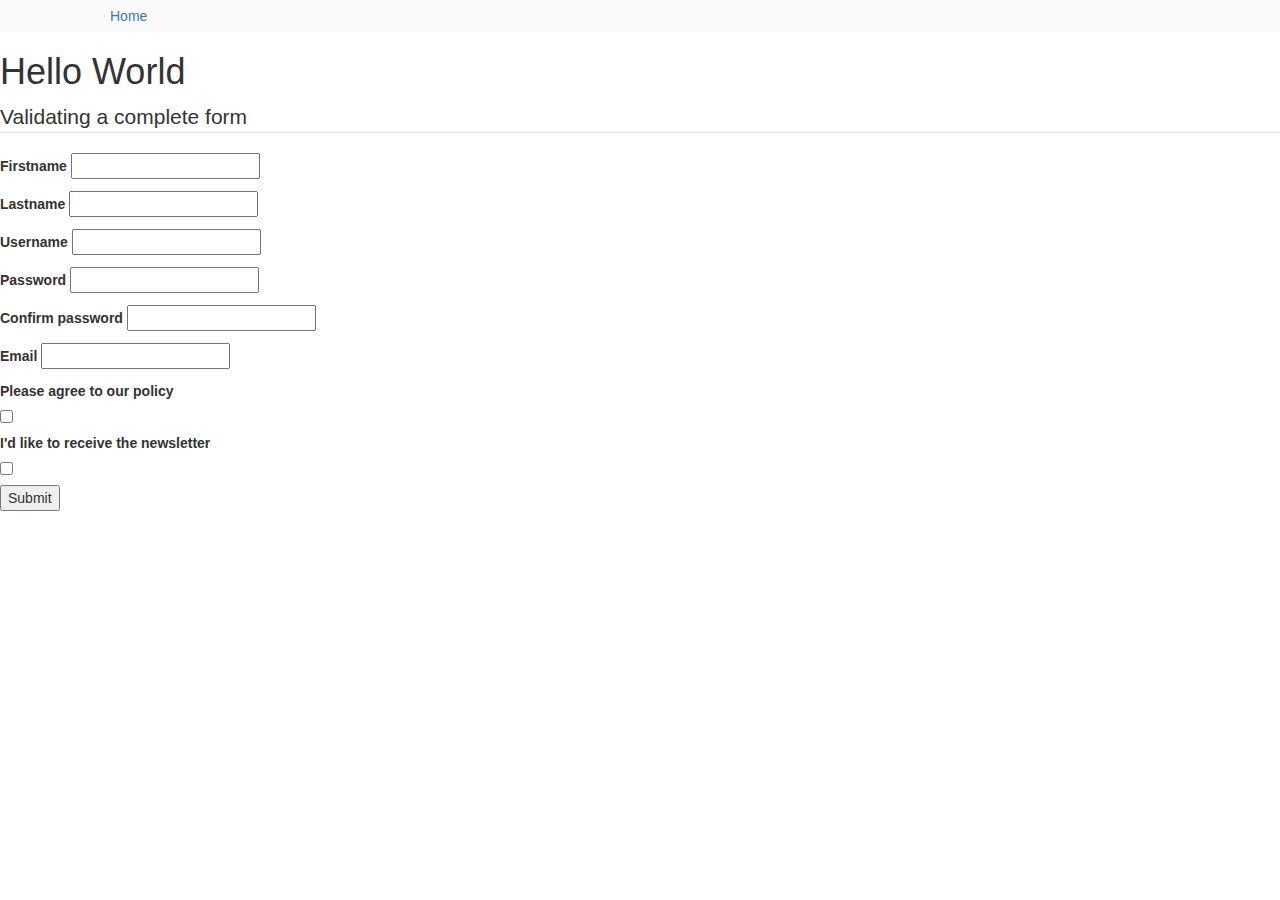
<file: src/templateWebSiteProduct/index.html>
<!DOCTYPE html>
<html>
	<head>
	 	 <meta charset="UTF-8">
		 <link rel="stylesheet" type="text/css" href="css/style.css" /> 
		 <link rel="stylesheet" type="text/css" href="assets/bootstrap/bootstrap.css" /> 
  		 <title></title>
	</head>
 	<body>
        <nav>
		<div class="container">
			<div class="row">
				<div class="col-xs-12">
					<ul>
					  <li>
						<a href="/index.html">Home</a>
					  </li>
					</ul>
				</div>
			</div>
		</div>
        </nav>
                    <h1>Hello World</h1>
					<form novalidate="novalidate" class="cmxform" id="signupForm" method="get" action="">
						<fieldset>
							<legend>Validating a complete form</legend>
							<p>
								<label for="firstname">Firstname</label>
								<input id="firstname" name="firstname" type="text">
							</p>
							<p>
								<label for="lastname">Lastname</label>
								<input id="lastname" name="lastname" type="text">
							</p>
							<p>
								<label for="username">Username</label>
								<input id="username" name="username" type="text">
							</p>
							<p>
								<label for="password">Password</label>
								<input id="password" name="password" type="password">
							</p>
							<p>
								<label for="confirm_password">Confirm password</label>
								<input id="confirm_password" name="confirm_password" type="password">
							</p>
							<p>
								<label for="email">Email</label>
								<input id="email" name="email" type="email">
							</p>
							<p>
								<label for="agree">Please agree to our policy</label>
								<input class="checkbox" id="agree" name="agree" type="checkbox">
							</p>
							<p>
								<label for="newsletter">I'd like to receive the newsletter</label>
								<input class="checkbox" id="newsletter" name="newsletter" type="checkbox">
							</p>

							<p>
								<input class="submit" value="Submit" type="submit">
							</p>
						</fieldset>
					</form>
				</div>
			</div>
		</div>
		 <link rel="stylesheet" type="text/css" href="assets/bootstrap/bootstrap.js"> 
		 <script type="text/javascript" src="assets/jquery.js"></script>
 		 <script type="text/javascript" src="assets/jquery-validation/dist/jquery.validate.js"></script>
		 <script type="text/javascript" src="js/site.js"></script>
 	</body>
</html>
</file>
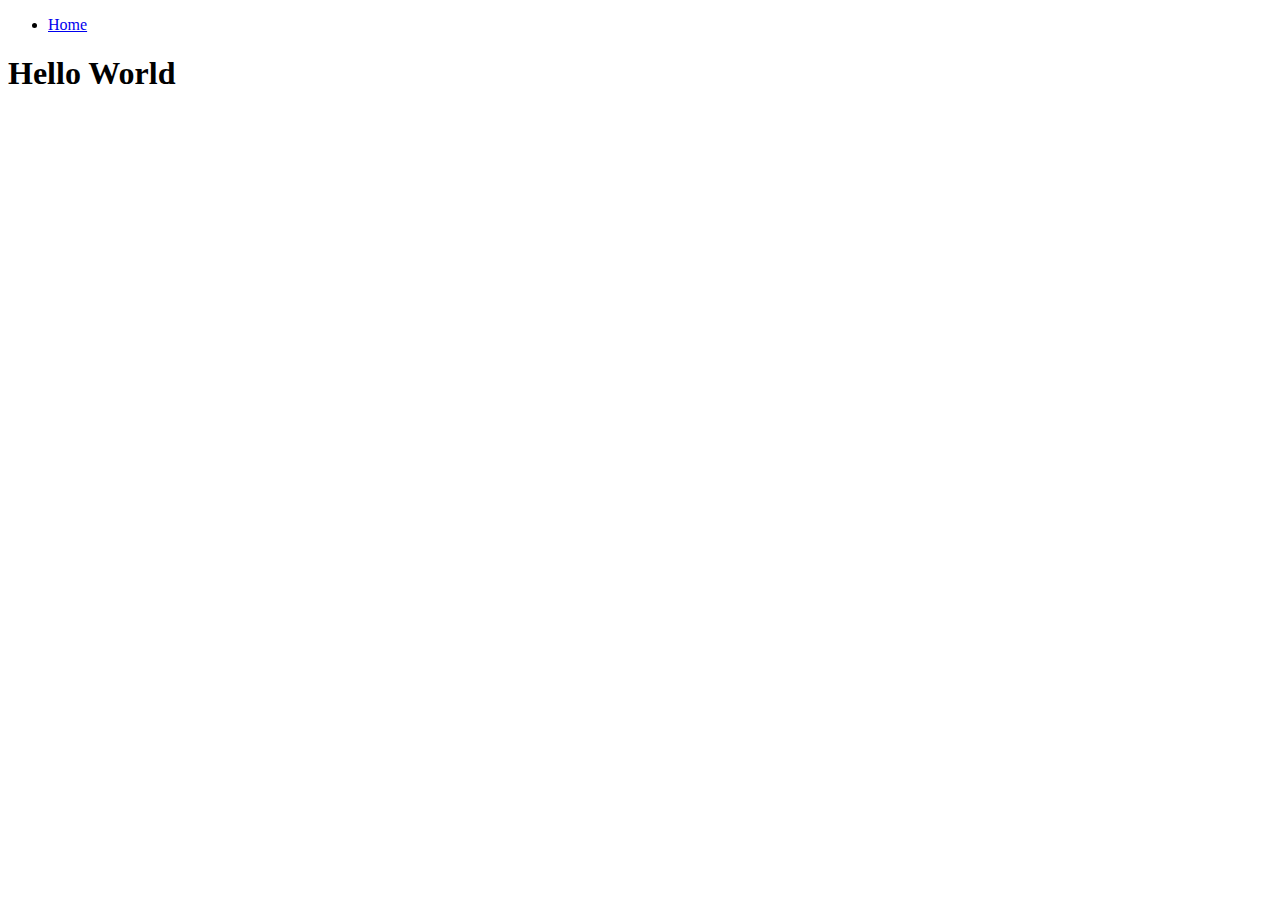
<file: out/production/WebSiteScaffolding/templateWebSiteProduct/index.html>
<!DOCTYPE html>
<html>
	<head>
	 	 <meta charset="UTF-8">
  		 <title></title>
	</head>
 	<body>
        <nav>
					<ul>
					  <li>
						<a href="/index.html">Home</a>
					  </li>
					</ul>
        </nav>
                    <h1>Hello World</h1>
 	</body>
</html>
</file>
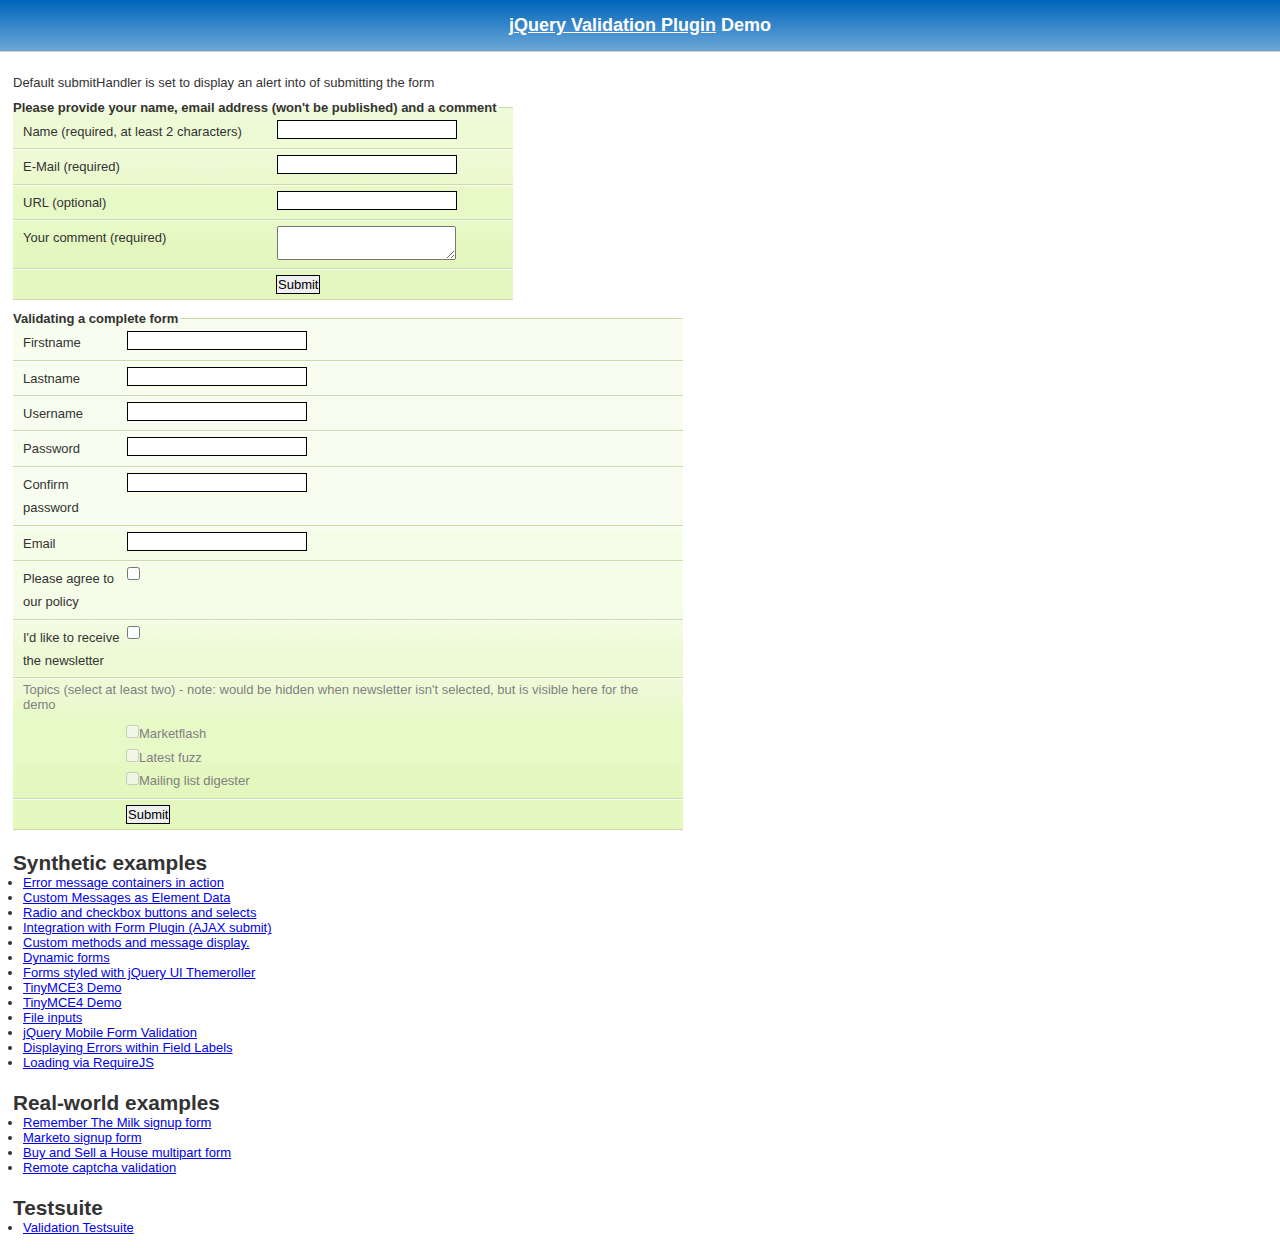
<file: src/templateWebSiteProduct/assets/jquery-validation/demo/index.html>
<!DOCTYPE html>
<html lang="en">
<head>
	<meta charset="utf-8">
	<title>jQuery validation plug-in - main demo</title>
	<link rel="stylesheet" href="css/screen.css">
	<script src="../lib/jquery.js"></script>
	<script src="../dist/jquery.validate.js"></script>
	<script>
	$.validator.setDefaults({
		submitHandler: function() {
			alert("submitted!");
		}
	});

	$().ready(function() {
		// validate the comment form when it is submitted
		$("#commentForm").validate();

		// validate signup form on keyup and submit
		$("#signupForm").validate({
			rules: {
				firstname: "required",
				lastname: "required",
				username: {
					required: true,
					minlength: 2
				},
				password: {
					required: true,
					minlength: 5
				},
				confirm_password: {
					required: true,
					minlength: 5,
					equalTo: "#password"
				},
				email: {
					required: true,
					email: true
				},
				topic: {
					required: "#newsletter:checked",
					minlength: 2
				},
				agree: "required"
			},
			messages: {
				firstname: "Please enter your firstname",
				lastname: "Please enter your lastname",
				username: {
					required: "Please enter a username",
					minlength: "Your username must consist of at least 2 characters"
				},
				password: {
					required: "Please provide a password",
					minlength: "Your password must be at least 5 characters long"
				},
				confirm_password: {
					required: "Please provide a password",
					minlength: "Your password must be at least 5 characters long",
					equalTo: "Please enter the same password as above"
				},
				email: "Please enter a valid email address",
				agree: "Please accept our policy",
				topic: "Please select at least 2 topics"
			}
		});

		// propose username by combining first- and lastname
		$("#username").focus(function() {
			var firstname = $("#firstname").val();
			var lastname = $("#lastname").val();
			if (firstname && lastname && !this.value) {
				this.value = firstname + "." + lastname;
			}
		});

		//code to hide topic selection, disable for demo
		var newsletter = $("#newsletter");
		// newsletter topics are optional, hide at first
		var inital = newsletter.is(":checked");
		var topics = $("#newsletter_topics")[inital ? "removeClass" : "addClass"]("gray");
		var topicInputs = topics.find("input").attr("disabled", !inital);
		// show when newsletter is checked
		newsletter.click(function() {
			topics[this.checked ? "removeClass" : "addClass"]("gray");
			topicInputs.attr("disabled", !this.checked);
		});
	});
	</script>
	<style>
	#commentForm {
		width: 500px;
	}
	#commentForm label {
		width: 250px;
	}
	#commentForm label.error, #commentForm input.submit {
		margin-left: 253px;
	}
	#signupForm {
		width: 670px;
	}
	#signupForm label.error {
		margin-left: 10px;
		width: auto;
		display: inline;
	}
	#newsletter_topics label.error {
		display: none;
		margin-left: 103px;
	}
	</style>
</head>
<body>
<h1 id="banner"><a href="http://jqueryvalidation.org/">jQuery Validation Plugin</a> Demo</h1>
<div id="main">
	<p>Default submitHandler is set to display an alert into of submitting the form</p>
	<form class="cmxform" id="commentForm" method="get" action="">
		<fieldset>
			<legend>Please provide your name, email address (won't be published) and a comment</legend>
			<p>
				<label for="cname">Name (required, at least 2 characters)</label>
				<input id="cname" name="name" minlength="2" type="text" required>
			</p>
			<p>
				<label for="cemail">E-Mail (required)</label>
				<input id="cemail" type="email" name="email" required>
			</p>
			<p>
				<label for="curl">URL (optional)</label>
				<input id="curl" type="url" name="url">
			</p>
			<p>
				<label for="ccomment">Your comment (required)</label>
				<textarea id="ccomment" name="comment" required></textarea>
			</p>
			<p>
				<input class="submit" type="submit" value="Submit">
			</p>
		</fieldset>
	</form>
	<form class="cmxform" id="signupForm" method="get" action="">
		<fieldset>
			<legend>Validating a complete form</legend>
			<p>
				<label for="firstname">Firstname</label>
				<input id="firstname" name="firstname" type="text">
			</p>
			<p>
				<label for="lastname">Lastname</label>
				<input id="lastname" name="lastname" type="text">
			</p>
			<p>
				<label for="username">Username</label>
				<input id="username" name="username" type="text">
			</p>
			<p>
				<label for="password">Password</label>
				<input id="password" name="password" type="password">
			</p>
			<p>
				<label for="confirm_password">Confirm password</label>
				<input id="confirm_password" name="confirm_password" type="password">
			</p>
			<p>
				<label for="email">Email</label>
				<input id="email" name="email" type="email">
			</p>
			<p>
				<label for="agree">Please agree to our policy</label>
				<input type="checkbox" class="checkbox" id="agree" name="agree">
			</p>
			<p>
				<label for="newsletter">I'd like to receive the newsletter</label>
				<input type="checkbox" class="checkbox" id="newsletter" name="newsletter">
			</p>
			<fieldset id="newsletter_topics">
				<legend>Topics (select at least two) - note: would be hidden when newsletter isn't selected, but is visible here for the demo</legend>
				<label for="topic_marketflash">
					<input type="checkbox" id="topic_marketflash" value="marketflash" name="topic">Marketflash
				</label>
				<label for="topic_fuzz">
					<input type="checkbox" id="topic_fuzz" value="fuzz" name="topic">Latest fuzz
				</label>
				<label for="topic_digester">
					<input type="checkbox" id="topic_digester" value="digester" name="topic">Mailing list digester
				</label>
				<label for="topic" class="error">Please select at least two topics you'd like to receive.</label>
			</fieldset>
			<p>
				<input class="submit" type="submit" value="Submit">
			</p>
		</fieldset>
	</form>
	<h3>Synthetic examples</h3>
	<ul>
		<li><a href="errorcontainer-demo.html">Error message containers in action</a>
		</li>
		<li><a href="custom-messages-data-demo.html">Custom Messages as Element Data</a>
		</li>
		<li><a href="radio-checkbox-select-demo.html">Radio and checkbox buttons and selects</a>
		</li>
		<li><a href="ajaxSubmit-integration-demo.html">Integration with Form Plugin (AJAX submit)</a>
		</li>
		<li><a href="custom-methods-demo.html">Custom methods and message display.</a>
		</li>
		<li><a href="dynamic-totals.html">Dynamic forms</a>
		</li>
		<li><a href="themerollered.html">Forms styled with jQuery UI Themeroller</a>
		</li>
		<li><a href="tinymce/">TinyMCE3 Demo</a>
		</li>
		<li><a href="tinymce4/">TinyMCE4 Demo</a>
		</li>
		<li><a href="file_input.html">File inputs</a>
		</li>
		<li><a href="jquerymobile.html">jQuery Mobile Form Validation</a>
		</li>
		<li><a href="errors-within-labels.html">Displaying Errors within Field Labels</a>
		</li>
		<li><a href="requirejs/index.html">Loading via RequireJS</a>
		</li>
	</ul>
	<h3>Real-world examples</h3>
	<ul>
		<li><a href="milk/">Remember The Milk signup form</a>
		</li>
		<li><a href="marketo/">Marketo signup form</a>
		</li>
		<li><a href="multipart/">Buy and Sell a House multipart form</a>
		</li>
		<li><a href="captcha/">Remote captcha validation</a>
		</li>
	</ul>
	<h3>Testsuite</h3>
	<ul>
		<li><a href="../test/">Validation Testsuite</a>
		</li>
	</ul>
</div>
</body>
</html>
</file>
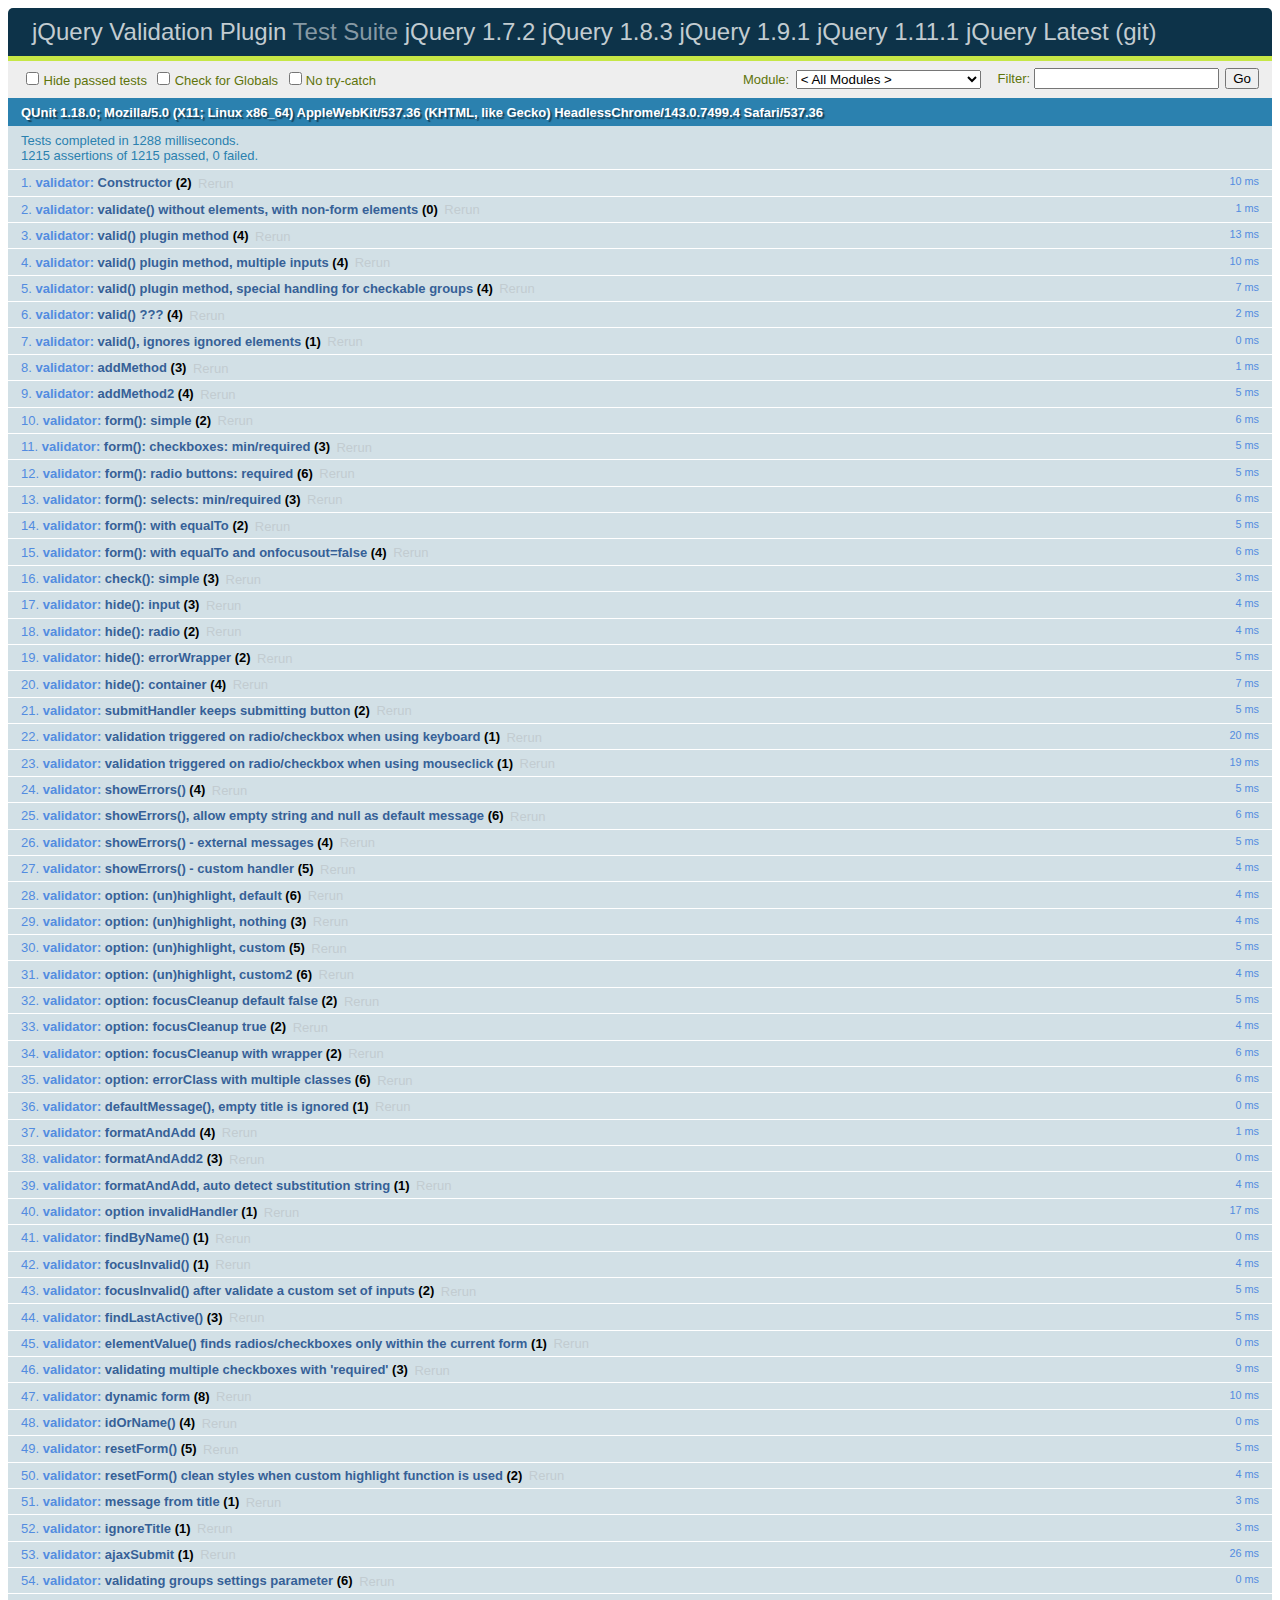
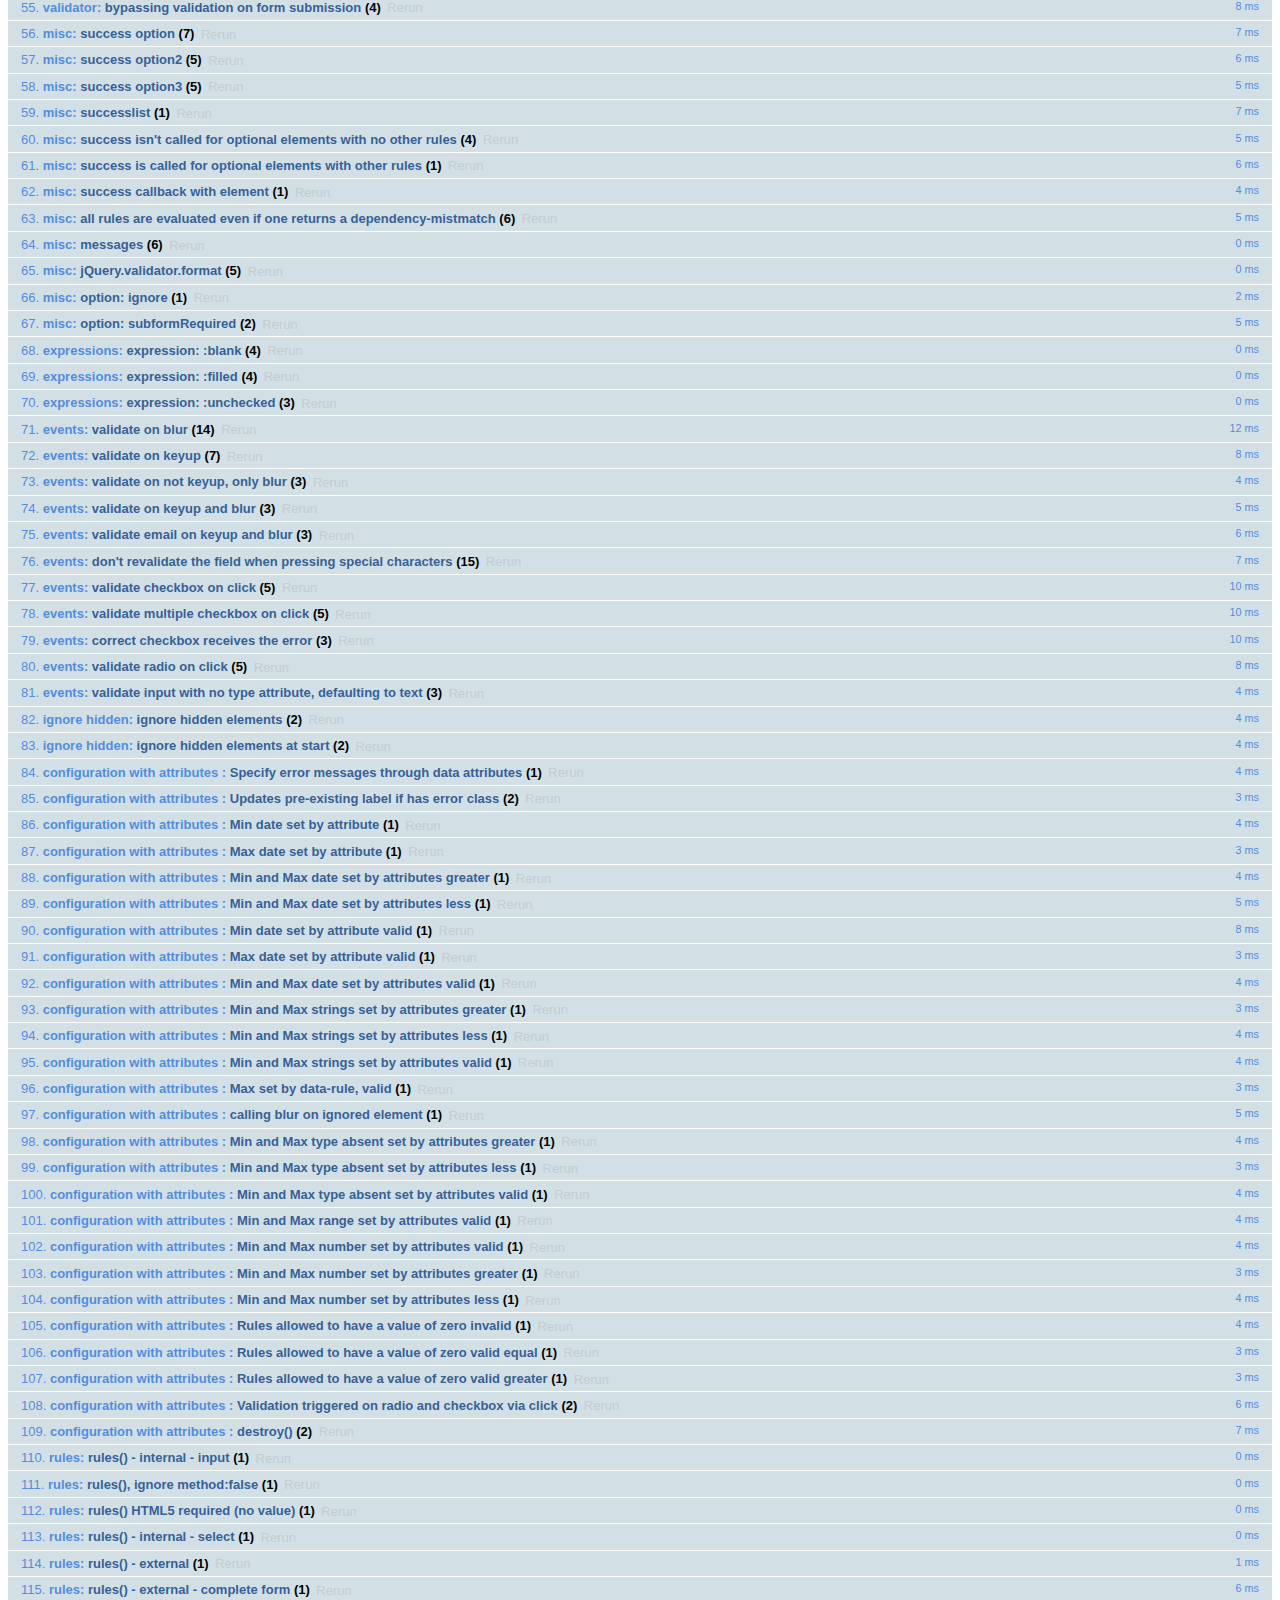
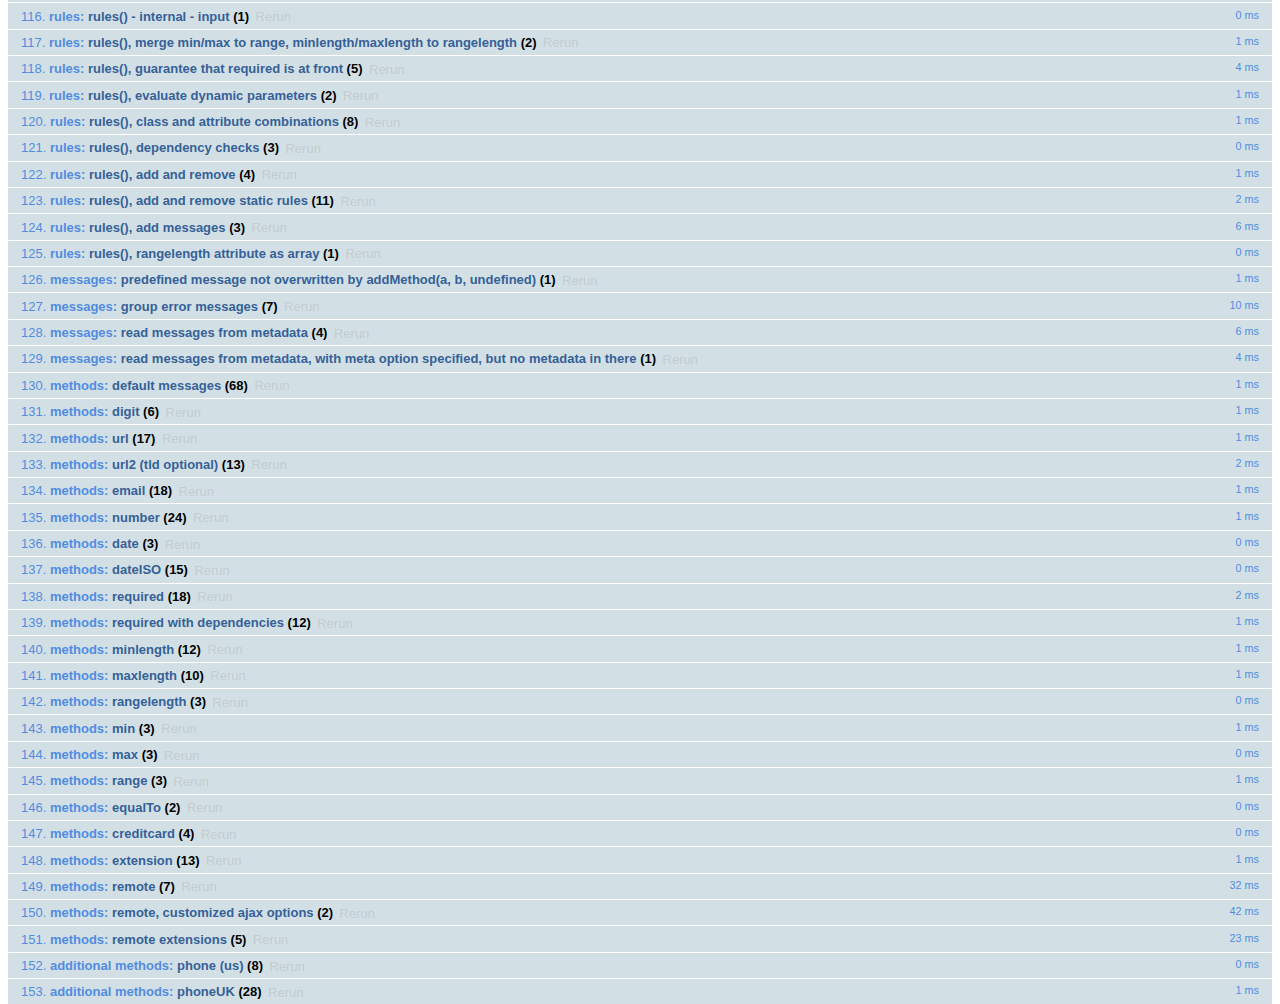
<file: src/templateWebSiteProduct/assets/jquery-validation/test/index.html>
<!DOCTYPE html>
<html id="html">
<head>
	<meta charset="utf-8">
	<title>jQuery - Validation Test Suite</title>
	<link rel="stylesheet" href="qunit/qunit.css">
	<script src="../lib/jquery.js"></script>
	<script src="../lib/jquery.simulate.js"></script>
	<script src="../lib/jquery.form.js"></script>
	<script src="qunit/qunit.js"></script>
	<script src="../lib/jquery.mockjax.js"></script>
	<script src="../dist/jquery.validate.js"></script>
	<script src="../dist/additional-methods.js"></script>
	<script src="test.js"></script>
	<script src="rules.js"></script>
	<script src="messages.js"></script>
	<script src="methods.js"></script>
	<script src="aria.js"></script>
	<script src="error-placement.js"></script>
</head>
<body id="body">
<h1 id="qunit-header">
	<a href="http://jqueryvalidation.org/">jQuery Validation Plugin</a> Test Suite
	<a href="?jquery=1.7.2">jQuery 1.7.2</a>
	<a href="?jquery=1.8.3">jQuery 1.8.3</a>
	<a href="?jquery=1.9.1">jQuery 1.9.1</a>
	<a href="?jquery=1.11.1">jQuery 1.11.1</a>
	<a href="?jquery=git">jQuery Latest (git)</a>
</h1>
<div>
</div>
<h2 id="qunit-banner"></h2>
<div id="qunit-testrunner-toolbar"></div>
<h2 id="qunit-userAgent"></h2>
<ol id="qunit-tests"></ol>
<!-- Test HTML -->
<div id="other" style="display:none;">
	<input type="password" name="pw1" id="pw1" value="engfeh">
	<input type="password" name="pw2" id="pw2" value="">
</div>
<div id="qunit-fixture">
	<p id="firstp">See <a id="simon1" href="http://simon.incutio.com/archive/2003/03/25/#getElementsBySelector" rel="bookmark">this blog entry</a> for more information.</p>
	<p id="ap">
		Here are some links in a normal paragraph: <a id="google" href="http://www.google.com/" title="Google!">Google</a>,
		<a id="groups" href="http://groups.google.com/">Google Groups</a>. This link has
		<code><a href="#" id="anchor1">class="blog"</a>
		</code>:
		<a href="http://diveintomark.org/" class="blog" hreflang="en" id="mark">diveintomark</a>
	</p>
	<div id="foo">
		<p id="sndp">Everything inside the red border is inside a div with
			<code>id="foo"</code>.</p>
		<p lang="en" id="en">This is a normal link: <a id="yahoo" href="http://www.yahoo.com/" class="blogTest">Yahoo</a>
		</p>
		<p id="sap">This link has
			<code><a href="#2" id="anchor2">class="blog"</a>
			</code>: <a href="http://simon.incutio.com/" class="blog link" id="simon">Simon Willison's Weblog</a>
		</p>
	</div>
	<p id="first">Try them out:</p>
	<ul id="firstUL"></ul>
	<ol id="empty"></ol>
	<form id="testForm1">
		<input type="text" data-rule-required="true" data-rule-minlength="2" title="buga" name="firstname" id="firstname">
		<label id="errorFirstname" for="firstname" class="error">error for firstname</label>
		<input type="text" data-rule-required="true" title="buga" name="lastname" id="lastname">
		<input type="text" data-rule-required="true" title="something" name="something" id="something" value="something">
	</form>
	<form id="testForm1clean">
		<input title="buga" name="firstnamec" id="firstnamec">
		<label id="errorFirstnamec" for="firstnamec" class="error">error for firstname</label>
		<input title="buga" name="lastname" id="lastnamec">
		<input name="username" id="usernamec">
	</form>
	<form id="userForm">
		<input type="text" data-rule-required="true" name="username" id="username">
		<input type="submit" name="submitButton" value="submitButtonValue">
	</form>
	<form id="signupForm" action="form.php">
		<input id="user" name="user" title="Please enter your username (at least 3 characters)" data-rule-required="true" data-rule-minlength="3">
		<input type="password" name="password" id="password" data-rule-required="true" data-rule-minlength="5">
	</form>
	<form id="testForm2">
		<input data-rule-required="true" type="radio" name="agree" id="agb">
		<label for="agree" id="agreeLabel" class="xerror">error for agb</label>
	</form>
	<form id="testForm3">
		<select data-rule-required="true" name="meal" id="meal">
			<option value="">Please select...</option>
			<option value="1">Food</option>
			<option value="2">Milk</option>
		</select>
	</form>
	<div class="error" id="errorContainer">
		<ul>
			<li class="error" id="errorWrapper">
				<label for="meal" id="mealLabel" class="error">error for meal</label>
			</li>
		</ul>
	</div>
	<form id="testForm4">
		<input data-rule-foo="true" name="f1" id="f1">
		<input data-rule-bar="true" name="f2" id="f2">
	</form>
	<form id="testForm5">
		<input data-rule-equalto="#x2" value="x" name="x1" id="x1">
		<input data-rule-equalto="#x1" value="y" name="x2" id="x2">
	</form>
	<form id="testForm6">
		<input data-rule-required="true" data-rule-minlength="2" type="checkbox" name="check" id="form6check1">
		<input type="checkbox" name="check" id="form6check2">
	</form>
	<form id="testForm7">
		<select data-rule-required="true" data-rule-minlength="2" name="selectf7" id="selectf7" multiple="multiple">
			<option id="optionxa" value="0">0</option>
			<option id="optionxb" value="1">1</option>
			<option id="optionxc" value="2">2</option>
			<option id="optionxd" value="3">3</option>
		</select>
	</form>
	<form id="dateRangeForm">
		<input id="fromDate" name="fromDate" class="requiredDateRange" value="x">
		<input id="toDate" name="toDate" class="requiredDateRange" value="y">
		<span class="errorContainer"></span>
	</form>
	<form id="testForm8">
		<input id="form8input" data-rule-required="true" data-rule-number="true" data-rule-rangelength="2,8" name="abc">
		<input type="radio" name="radio1">
	</form>
	<form id="testForm9">
		<input id="testEmail9" data-rule-required="true" data-rule-email="true" data-msg-required="required" data-msg-email="email">
		<input id="testGeneric9" data-rule-required="true" data-rule-email="true" data-msg="generic" data-msg-email="email">
	</form>
	<form id="testForm10">
		<input type="radio" name="testForm10Radio" value="1" id="testForm10Radio1">
		<input type="radio" name="testForm10Radio" value="2" id="testForm10Radio2">
	</form>
	<form id="testForm11">
		<!-- HTML5 -->
		<input required type="text" name="testForm11Text" id="testForm11text1">
	</form>
	<form id="testForm12">
		<!-- empty "type" attribute -->
		<input name="testForm12text" id="testForm12text" data-rule-required="true">
	</form>
	<form id="testForm13">
		<select id="cars-select" name="cars" title="Please select at least two cars, but no more than three" required rangelength="[2,3]" multiple="multiple">
			<option value="m_sl">Mercedes SL</option>
			<option value="o_c">Opel Corsa</option>
			<option value="vw_p">VW Polo</option>
			<option value="t_s">Titanic Skoda</option>
		</select>
	</form>
	<form id="testForm14">
		<!-- test existing "label" error holder -->
		<input name="testForm14text" id="testForm14text" data-rule-required="true" data-msg="required">
		<label for="testForm14text" class="error"></label>
	</form>
	<form id="testForm16">
		<!-- test existing "label" attribute -->
		<input name="testForm16text" id="testForm16text" data-rule-required="true" data-msg="missing">
		<label for="testForm16text" class="title">Field Label</label>
	</form>
	<form id="testForm15">
		<!-- test existing non-label error holder -->
		<input name="testForm15text" id="testForm15text" data-rule-required="true" data-msg="required" aria-describedby="testForm15text-error">
		<span id="testForm15text-error" class="error"></span>
	</form>
	<form id="testForm17">
		<!-- test existing non-error aria-describedby -->
		<label for="testForm17text">My Label</label>
		<input name="testForm17text" id="testForm17text" data-rule-required="true" data-msg="required" aria-describedby="testForm17text-description">
		<span id="testForm17text-description">This is where you enter your data</span>
	</form>
	<form id="testForm18">
		<!-- test id/name containing brackets -->
		<input name="testForm18[text]" id="testForm18[text]" required>
	</form>
	<form id="testForm19">
	<!-- test id/name containing $ -->
	<input name="testForm19$text" id="testForm19$text" required>
	</form>
	<form id="dataMessages">
		<input name="dataMessagesName" id="dataMessagesName" class="required" data-msg-required="You must enter a value here">
	</form>
	<div id="simplecontainer">
		<h3></h3>
	</div>
	<div id="container" style="min-height:1px"></div>
	<ol id="labelcontainer"></ol>
	<form id="elementsOrder">
		<select class="required" name="order1" id="order1">
			<option value="">none</option>
		</select>
		<input class="required" name="order2" id="order2">
		<input class="required" name="order3" type="checkbox" id="order3">
		<input class="required" name="order4" id="order4">
		<input class="required" name="order5" type="radio" id="order5">
		<input class="required" name="order6" id="order6">
		<ul id="orderContainer">
		</ul>
	</form>
	<form id="form" action="formaction">
		<input type="text" name="action" value="Test" id="text1">
		<input type="text" name="text2" value="" id="text1b">
		<input type="text" name="text2" value="T " id="text1c">
		<input type="text" name="text2" value="T" id="text2">
		<input type="text" name="text2" value="TestTestTest" id="text3">
		<input type="text" name="action" value="0" id="value1">
		<input type="text" name="text2" value="10" id="value2">
		<input type="text" name="text2" value="1000" id="value3">
		<input type="radio" name="radio1" id="radio1">
		<input type="radio" name="radio1" id="radio1a">
		<input type="radio" name="radio2" id="radio2" checked="checked">
		<input type="radio" name="radio" id="radio3">
		<input type="radio" name="radio" id="radio4" checked="checked">
		<input type="checkbox" name="check" id="check1" checked="checked">
		<input type="checkbox" name="check" id="check1b">
		<input type="checkbox" name="check2" id="check2">
		<input type="checkbox" name="check3" id="check3" checked="checked">
		<input type="checkbox" name="check3" checked="checked">
		<input type="checkbox" name="check3" checked="checked">
		<input type="checkbox" name="check3" checked="checked">
		<input type="checkbox" name="check3" checked="checked">
		<input type="hidden" name="hidden" id="hidden1">
		<input type="text" style="display:none;" name="foo[bar]" id="hidden2">
		<input type="text" readonly="readonly" id="name" name="name" value="name">
		<button name="button">Button</button>
		<textarea id="area1" name="area1">foobar</textarea>
		<textarea id="area2" name="area2"></textarea>
		<select name="select1" id="select1">
			<option id="option1a" value="">Nothing</option>
			<option id="option1b" value="1">1</option>
			<option id="option1c" value="2">2</option>
			<option id="option1d" value="3">3</option>
		</select>
		<select name="select2" id="select2">
			<option id="option2a" value="">Nothing</option>
			<option id="option2b" value="1">1</option>
			<option id="option2c" value="2">2</option>
			<option id="option2d" selected="selected" value="3">3</option>
		</select>
		<select name="select3" id="select3" multiple="multiple">
			<option id="option3a" value="">Nothing</option>
			<option id="option3b" selected="selected" value="1">1</option>
			<option id="option3c" selected="selected" value="2">2</option>
			<option id="option3d" value="3">3</option>
		</select>
		<select name="select4" id="select4" multiple="multiple">
			<option id="option4a" selected="selected" value="1">1</option>
			<option id="option4b" selected="selected" value="2">2</option>
			<option id="option4c" selected="selected" value="3">3</option>
			<option id="option4d" selected="selected" value="4">4</option>
			<option id="option4e" selected="selected" value="5">5</option>
		</select>
		<select name="select5" id="select5" multiple="multiple">
			<option id="option5a" value="0">0</option>
			<option id="option5b" value="1">1</option>
			<option id="option5c" value="2">2</option>
			<option id="option5d" value="3">3</option>
		</select>
	</form>
	<form id="v2">
		<input id="v2-i1" name="v2-i1" class="required">
		<input id="v2-i2" name="v2-i2" class="required email">
		<input id="v2-i3" name="v2-i3" class="url">
		<input id="v2-i4" name="v2-i4" class="required" minlength="2">
		<input id="v2-i5" name="v2-i5" class="required" minlength="2" maxlength="5" customMethod1="123">
		<input id="v2-i6" name="v2-i6" class="required customMethod2" data-rule-maxlength="5" data-rule-minlength="2">
		<input id="v2-i7" name="v2-i7">
	</form>
	<form id="checkables">
		<input type="checkbox" id="checkable1" name="checkablesgroup" class="required">
		<input type="checkbox" id="checkable2" name="checkablesgroup">
		<input type="checkbox" id="checkable3" name="checkablesgroup">
	</form>
	<form id="subformRequired">
		<div class="billingAddressControl">
			<input type="checkbox" id="bill_to_co" name="bill_to_co" class="toggleCheck" checked="checked" style="width: auto;" tabindex="1">
			<label for="bill_to_co" style="cursor:pointer">Same as Company Address</label>
		</div>
		<div id="subform">
			<input maxlength="40" class="billingRequired" name="bill_first_name" size="20" type="text" tabindex="2" value="">
		</div>
		<input id="co_name" class="required" maxlength="40" name="co_name" size="20" type="text" tabindex="1" value="">
	</form>
	<form id="withTitle">
		<input class="required" name="hastitle" type="text" title="fromtitle">
	</form>
	<form id="ccform" method="get">
		<input id="cardnumber" name="cardnumber">
	</form>
	<form id="productInfo">
		<input class="productInfo" name="partnumber">
		<input class="productInfo" name="description">
		<input class="productInfo" name="color">
		<input name="supplier">
		<input class="productInfo" type="checkbox" name="discount">
	</form>
	<form id="updateLabel">
		<input class="required" name="updateLabelInput" id="updateLabelInput" data-msg-required="You must enter a value here">
		<label id="targetLabel" class="error" for="updateLabelInput">Some server-side error</label>
	</form>
	<form id="rangesMinDateInvalid">
		<input type="date" id="minDateInvalid" name="minDateInvalid" min="2012-12-21" value="2012-11-21">
	</form>
	<form id="ranges">
		<input type="date" id="maxDateInvalid" name="maxDateInvalid" max="2012-12-21" value="2013-01-21">
		<input type="date" id="rangeDateInvalidGreater" name="rangeDateInvalidGreater" min="2012-11-21" max="2013-01-21" value="2013-02-21">
		<input type="date" id="rangeDateInvalidLess" name="rangeDateInvalidLess" min="2012-11-21" max="2013-01-21" value="2012-10-21">
		<input type="date" id="maxDateValid" name="maxDateValid" max="2013-01-21" value="2012-12-21">
		<input type="date" id="rangeDateValid" name="rangeDateValid" min="2012-11-21" max="2013-01-21" value="2012-12-21">
		<!-- input type text is not supposed to have min/max according to html5,
			 but for backward compatibility with 1.10.0 we treat it as number.
			 you can also use type="number", in which case the browser may also
			 do validation, and mobile browsers may offer a numeric keypad to edit
			 the value.
			 Type absent is treated like type="text".
		  -->
		<input type="text" id="rangeTextInvalidGreater" name="rangeTextInvalidGreater" min="50" max="200" value="1000">
		<input type="text" id="rangeTextInvalidLess" name="rangeTextInvalidLess" min="200" max="1000" value="50">
		<input id="rangeAbsentInvalidGreater" name="rangeAbsentInvalidGreater" min="50" max="200" value="1000">
		<input id="rangeAbsentInvalidLess" name="rangeAbsentInvalidLess" min="200" max="1000" value="50">
		<input type="text" id="rangeTextValid" name="rangeTextValid" min="50" max="1000" value="200">
		<input type="text" id="rangeTextDataRuleValid" name="rangeTextValid" min="50" data-rule-max="1000.00" value="200">
		<input id="rangeAbsentValid" name="rangeAbsentValid" min="50" max="1000" value="200">
		<!-- ranges are like numbers in html5, except that browser is not required
			 to demand an exact value.  User interface could be a slider.
		  -->
		<input type="range" id="rangeRangeValid" name="rangeRangeValid" min="50" max="1000" value="200">
		<input type="number" id="rangeNumberValid" name="rangeNumberValid" min="50" max="1000" value="200">
		<input type="number" id="rangeNumberInvalidGreater" name="rangeNumberInvalidGreater" min="50" max="200" value="1000">
		<input type="number" id="rangeNumberInvalidLess" name="rangeNumberInvalidLess" min="50" max="200" value="6">
		<input type="number" id="rangeMinZeroInvalidLess" name="rangeMinZeroInvalidLess" min="0" value="-1">
		<input type="number" id="rangeMinZeroValidEqual" name="rangeMinZeroValidEqual" min="0" value="0">
		<input type="number" id="rangeMinZeroValidGreater" name="rangeMinZeroValidGreater" min="0" value="1">
	</form>
	<form id="rangeMinDateValid">
		<input type="date" id="minDateValid" name="minDateValid" min="2012-11-21" value="2012-12-21">
	</form>
	<form id="bypassValidation">
		<input type="text" name="bypassValidationRequiredInput" required>
		<input id="normalSubmit" type="submit" value="submit">
		<input id="bypassSubmitWithCancel" type="submit" class="cancel" value="bypass1">
		<input id="bypassSubmitWithNoValidate1" type="submit" formnovalidate value="bypass1">
		<input id="bypassSubmitWithNoValidate2" type="submit" formnovalidate="formnovalidate" value="bypass2">
	</form>
	<form id="ariaInvalid">
		<input type="text" name="ariaInvalidFirstName" id="ariaInvalidFirstName">
	</form>
	<form id="ariaRequired">
		<input type="text" name="ariaRequiredDynamic" id="ariaRequiredDynamic">
		<input type="text" name="ariaRequiredStatic" id="ariaRequiredStatic" required="">
		<input type="text" name="ariaRequiredData" id="ariaRequiredData" data-rule-required="true">
		<input type="text" name="ariaRequiredClass" id="ariaRequiredClass" class="required">
	</form>
	<form id="ignoredElements">
		<select id="ss1" class="ignore">
			<option value="1">option 1</option>
			<option value="2">option 2</option>
		</select>
		<br>
		<input name="test" class="required" value="">
	</form>
	<form id="radiocheckbox" autocomplete="off">
		<input id="radiocheckbox-0-1" autocomplete="off" type="radio" name="radiocheckbox-0" required="required">
		<input id="radiocheckbox-0-2" autocomplete="off" type="radio" name="radiocheckbox-0" required="required">
		<input id="radiocheckbox-0-3" autocomplete="off" type="radio" name="radiocheckbox-0" required="required">
		<input id="radiocheckbox-1-1" autocomplete="off" type="checkbox" name="radiocheckbox-1" required="required">
		<input id="radiocheckbox-1-2" autocomplete="off" type="checkbox" name="radiocheckbox-1" required="required">
		<input id="radiocheckbox-1-3" autocomplete="off" type="checkbox" name="radiocheckbox-1" required="required">
	</form>
</div>
</body>
</html>
</file>
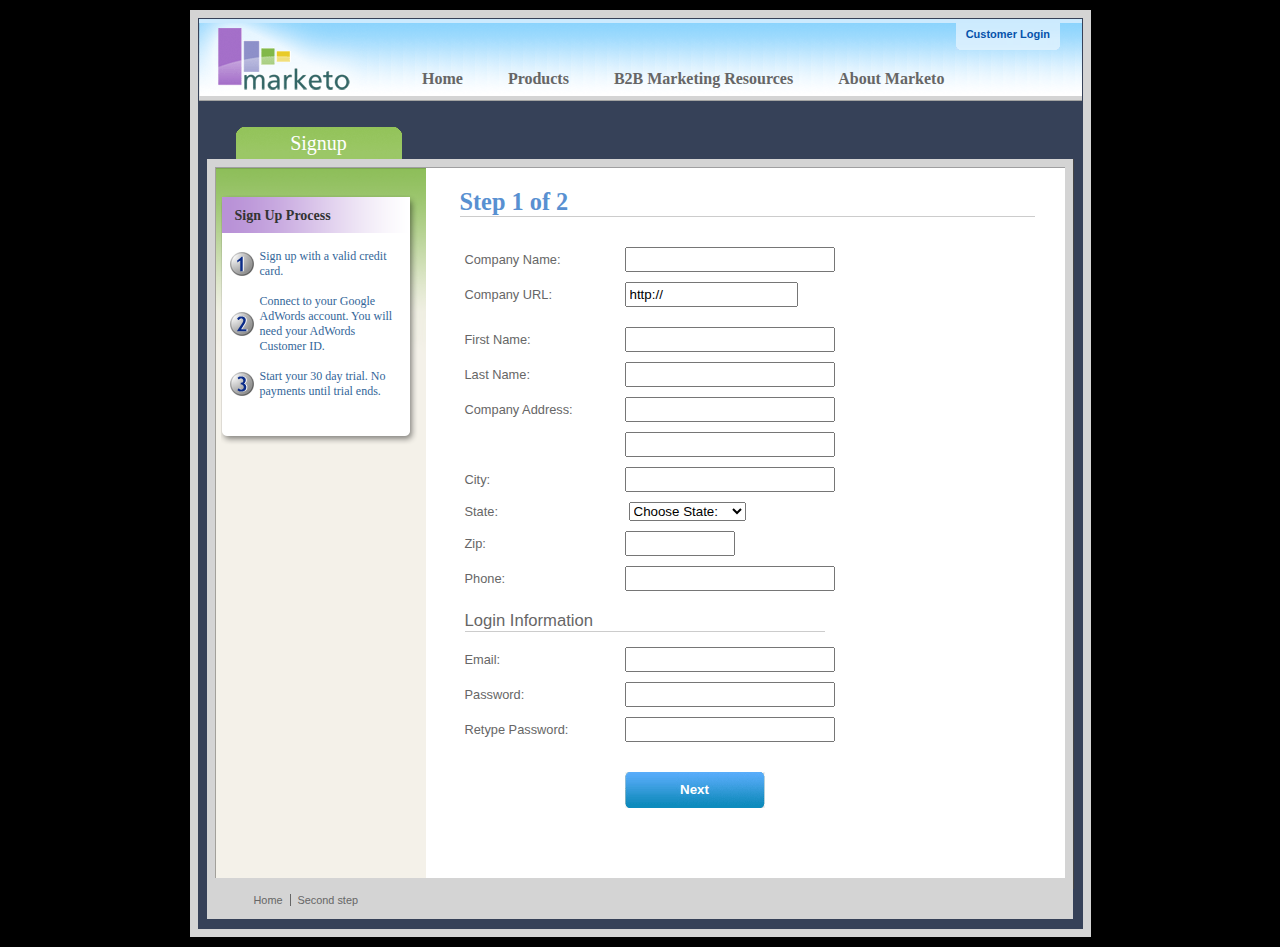
<file: src/templateWebSiteProduct/assets/jquery-validation/demo/marketo/index.html>
<!DOCTYPE html>
<html lang="en">
<head>
	<meta charset="utf-8">
	<title>Subscription Signup | Marketo</title>
	<script src="../../lib/jquery.js"></script>
	<script src="../../lib/jquery.mockjax.js"></script>
	<script src="../../dist/jquery.validate.js"></script>
	<script src="jquery.maskedinput.js"></script>
	<script src="mktSignup.js"></script>
	<link rel="stylesheet" href="stylesheet.css">
</head>
<body>
<!-- start page wrapper -->
<div id="letterbox">
	<!-- start header container -->
	<div id="header-background">
		<div class="nav-global-container">
			<div class="login">
				<a href="#">
					<span></span>Customer Login</a>
			</div>
			<div class="logo">
				<a href="#">
					<img src="images/logo_marketo.gif" width="168" height="73" alt="Marketo">
				</a>
			</div>
			<div class="nav-global">
				<ul>
					<li>
						<a href="#" class="nav-g01">
							<span></span>Home</a>
					</li>
					<li>
						<a href="#" class="nav-g02">
							<span></span>Products</a>
					</li>
					<li>
						<a href="#" class="nav-g04">
							<span></span>B2B Marketing Resources</a>
					</li>
					<li>
						<a href="#" class="nav-g05">
							<span></span>About Marketo</a>
					</li>
				</ul>
			</div>
		</div>
	</div>
	<!-- end header container -->
	<div class="line-grey-tier"></div>
	<!-- start page container 2 div-->
	<div id="page-container" class="resize">
		<div id="page-content-inner" class="resize">
			<!-- start col-main -->
			<div id="col-main" class="resize" style="">
				<!-- start main content -->
				<div class="main-content resize">
					<div class="action-container" style="display:none;"></div>
					<h1>Step 1 of 2</h1>
					<p>
					</p>
					<br clear="all">
					<div>
						<form id="profileForm" type="actionForm" action="step2.htm" method="get">
							<div class="error" style="display:none;">
								<img src="images/warning.gif" alt="Warning!" width="24" height="24" style="float:left; margin: -5px 10px 0px 0px;">
								<span></span>.
								<br clear="all">
							</div>
							<table cellpadding="0" cellspacing="0" border="0">
								<tr>
									<td class="label">
										<label for="co_name">Company Name:</label>
									</td>
									<td class="field">
										<input id="co_name" class="required" maxlength="40" name="co_name" size="20" type="text" tabindex="1" value="">
									</td>
								</tr>
								<tr>
									<td class="label">
										<label for="co_url">Company URL:</label>
									</td>
									<td class="field">
										<input id="co_url" class="required defaultInvalid url" maxlength="40" name="co_url" style="width:163px" type="text" tabindex="2" value="http://">
									</td>
								</tr>
								<tr>
									<td>
									<td>
								</tr>
								<tr>
									<td class="label">
										<label for="first_name">First Name:</label>
									</td>
									<td class="field">
										<input id="first_name" class="required" maxlength="40" name="first_name" size="20" type="text" tabindex="3" value="">
									</td>
								</tr>
								<tr>
									<td class="label">
										<label for="last_name">Last Name:</label>
									</td>
									<td class="field">
										<input id="last_name" class="required" maxlength="40" name="last_name" size="20" type="text" tabindex="4" value="">
									</td>
								</tr>
								<tr>
									<td class="label">
										<label for="address1">Company Address:</label>
									</td>
									<td class="field">
										<input maxlength="40" class="required" name="address1" size="20" type="text" tabindex="5" value="">
									</td>
								</tr>
								<tr>
									<td class="label"></td>
									<td class="field">
										<input maxlength="40" name="address2" size="20" type="text" tabindex="6" value="">
									</td>
								</tr>
								<tr>
									<td class="label">
										<label for="city">City:</label>
									</td>
									<td class="field">
										<input maxlength="40" class="required" name="city" size="20" type="text" tabindex="7" value="">
									</td>
								</tr>
								<tr>
									<td class="label">
										<label for="state">State:</label>
									</td>
									<td class="field">
										<select id="state" class="required" name="state" style="margin-left: 4px;" tabindex="8">
											<option value="">Choose State:</option>
											<option value="AL">Alabama</option>
											<option value="AK">Alaska</option>
											<option value="AZ">Arizona</option>
											<option value="AR">Arkansas</option>
											<option value="CA">California</option>
											<option value="CO">Colorado</option>
											<option value="CT">Connecticut</option>
											<option value="DE">Delaware</option>
											<option value="FL">Florida</option>
											<option value="GA">Georgia</option>
											<option value="HI">Hawaii</option>
											<option value="ID">Idaho</option>
											<option value="IL">Illinois</option>
											<option value="IN">Indiana</option>
											<option value="IA">Iowa</option>
											<option value="KS">Kansas</option>
											<option value="KY">Kentucky</option>
											<option value="LA">Louisiana</option>
											<option value="ME">Maine</option>
											<option value="MD">Maryland</option>
											<option value="MA">Massachusetts</option>
											<option value="MI">Michigan</option>
											<option value="MN">Minnesota</option>
											<option value="MS">Mississippi</option>
											<option value="MO">Missouri</option>
											<option value="MT">Montana</option>
											<option value="NE">Nebraska</option>
											<option value="NV">Nevada</option>
											<option value="NH">New Hampshire</option>
											<option value="NJ">New Jersey</option>
											<option value="NM">New Mexico</option>
											<option value="NY">New York</option>
											<option value="NC">North Carolina</option>
											<option value="ND">North Dakota</option>
											<option value="OH">Ohio</option>
											<option value="OK">Oklahoma</option>
											<option value="OR">Oregon</option>
											<option value="PA">Pennsylvania</option>
											<option value="RI">Rhode Island</option>
											<option value="SC">South Carolina</option>
											<option value="SD">South Dakota</option>
											<option value="TN">Tennessee</option>
											<option value="TX">Texas</option>
											<option value="UT">Utah</option>
											<option value="VT">Vermont</option>
											<option value="VA">Virginia</option>
											<option value="WA">Washington</option>
											<option value="WV">West Virginia</option>
											<option value="WI">Wisconsin</option>
											<option value="WY">Wyoming</option>
										</select>
									</td>
								</tr>
								<tr>
									<td class="label">
										<label for="zip">Zip:</label>
									</td>
									<td class="field">
										<input maxlength="10" name="zip" style="width: 100px" type="text" class="required zipcode" tabindex="9" value="">
									</td>
								</tr>
								<tr>
									<td class="label">
										<label for="phone">Phone:</label>
									</td>
									<td class="field">
										<input id="phone" maxlength="14" name="phone" type="text" class="required phone" tabindex="10" value="">
									</td>
								</tr>
								<tr>
									<td colspan="2">
										<h2 style="border-bottom: 1px solid #CCCCCC;">Login Information</h2>
									</td>
								</tr>
								<tr>
									<td class="label">
										<label for="email">Email:</label>
									</td>
									<td class="field">
										<input id="email" class="required email" remote="emails.action" maxlength="40" name="email" size="20" type="text" tabindex="11" value="">
									</td>
								</tr>
								<tr>
									<td class="label">
										<label for="password1">Password:</label>
									</td>
									<td class="field">
										<input id="password1" class="required password" maxlength="40" name="password1" size="20" type="password" tabindex="12" value="">
									</td>
								</tr>
								<tr>
									<td class="label">
										<label for="password2">Retype Password:</label>
									</td>
									<td class="field">
										<input id="password2" class="required" equalTo="#password1" maxlength="40" name="password2" size="20" type="password" tabindex="13" value="">
										<div class="formError"></div>
									</td>
								</tr>
								<tr>
									<td></td>
									<td>
										<div class="buttonSubmit">
											<span></span>
											<input class="formButton" type="submit" value="Next" style="width: 140px" tabindex="14">
										</div>
									</td>
								</tr>
							</table>
							<br>
							<br>
						</form>
						<br clear="all">
					</div>
				</div>
				<!-- end main content -->
				<br>
			</div>
			<!-- end col-main -->
			<!-- start left col -->
			<div id="col-left" class="nav-left-back empty resize" style="position: absolute; min-height: 450px;">
				<div class="col-left-header-tab" style="position: absolute;">Signup</div>
				<div class="nav-left"></div>
				<div class="left-nav-callout png" style="top: 15px; margin-bottom: 100px;">
					<img src="images/left-nav-callout-long.png" class="png" alt="">
					<h6>Sign Up Process</h6>
					<a style="background-image: url(images/step1-24.gif); font-weight: normal; text-decoration: none; cursor: default;">Sign up with a valid credit card.</a>
					<a style="background-image: url(images/step2-24.gif); font-weight: normal; text-decoration: none; cursor: default;">Connect to your Google AdWords account.  You will need your AdWords Customer ID.</a>
					<a style="background-image: url(images/step3-24.gif); font-weight: normal; text-decoration: none; cursor: default;">Start your 30 day trial.  No payments until trial ends.</a>
				</div>
				<div class="footerAddress">
					<b>Marketo Inc.</b>
					<br>1710 S. Amphlett Blvd.
					<br>San Mateo, CA 94402 USA
					<br>
				</div>
				<br clear="all">
			</div>
			<!-- end left col -->
		</div>
	</div>
	<!-- end page container 2 divs-->
	<div id="footer-container" align="center">
		<div class="footer">
			<ul>
				<li><a href="..">Home</a>
				</li>
				<li class="line-off"><a href="step2.htm">Second step</a>
				</li>
			</ul>
		</div>
	</div>
	<!-- end page wrapper -->
</div>
</body>
</html>
</file>
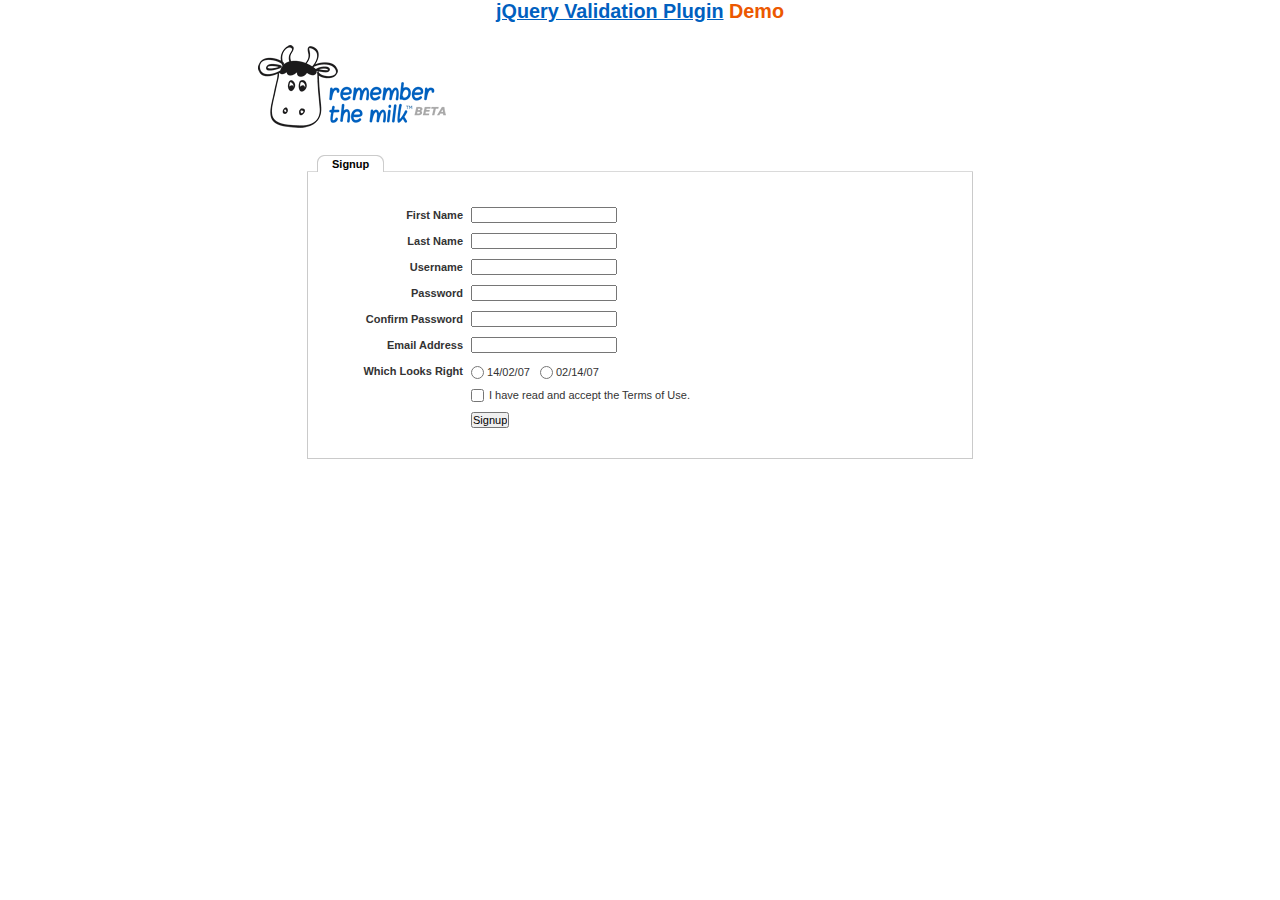
<file: src/templateWebSiteProduct/assets/jquery-validation/demo/milk/index.html>
<!DOCTYPE html>
<html lang="en">
<head>
	<meta charset="utf-8">
	<title>Remember The Milk signup form - jQuery Validate plugin demo - with friendly permission from the RTM team</title>
	<link rel="stylesheet" href="milk.css">
	<script src="../../lib/jquery.js"></script>
	<script src="../../lib/jquery.mockjax.js"></script>
	<script src="../../dist/jquery.validate.js"></script>
	<script>
	$(document).ready(function() {
		$.mockjax({
			url: "emails.action",
			response: function(settings) {
				var email = settings.data.email,
					emails = ["glen@marketo.com", "george@bush.gov", "me@god.com", "aboutface@cooper.com", "steam@valve.com", "bill@gates.com"];
				this.responseText = "true";
				if ($.inArray(email, emails) !== -1) {
					this.responseText = "false";
				}
			},
			responseTime: 500
		});

		$.mockjax({
			url: "users.action",
			response: function(settings) {
				var user = settings.data.username,
					users = ["asdf", "Peter", "Peter2", "George"];
				this.responseText = "true";
				if ($.inArray(user, users) !== -1) {
					this.responseText = "false";
				}
			},
			responseTime: 500
		});

		// validate signup form on keyup and submit
		var validator = $("#signupform").validate({
			rules: {
				firstname: "required",
				lastname: "required",
				username: {
					required: true,
					minlength: 2,
					remote: "users.action"
				},
				password: {
					required: true,
					minlength: 5
				},
				password_confirm: {
					required: true,
					minlength: 5,
					equalTo: "#password"
				},
				email: {
					required: true,
					email: true,
					remote: "emails.action"
				},
				dateformat: "required",
				terms: "required"
			},
			messages: {
				firstname: "Enter your firstname",
				lastname: "Enter your lastname",
				username: {
					required: "Enter a username",
					minlength: jQuery.validator.format("Enter at least {0} characters"),
					remote: jQuery.validator.format("{0} is already in use")
				},
				password: {
					required: "Provide a password",
					minlength: jQuery.validator.format("Enter at least {0} characters")
				},
				password_confirm: {
					required: "Repeat your password",
					minlength: jQuery.validator.format("Enter at least {0} characters"),
					equalTo: "Enter the same password as above"
				},
				email: {
					required: "Please enter a valid email address",
					minlength: "Please enter a valid email address",
					remote: jQuery.validator.format("{0} is already in use")
				},
				dateformat: "Choose your preferred dateformat",
				terms: " "
			},
			// the errorPlacement has to take the table layout into account
			errorPlacement: function(error, element) {
				if (element.is(":radio"))
					error.appendTo(element.parent().next().next());
				else if (element.is(":checkbox"))
					error.appendTo(element.next());
				else
					error.appendTo(element.parent().next());
			},
			// specifying a submitHandler prevents the default submit, good for the demo
			submitHandler: function() {
				alert("submitted!");
			},
			// set this class to error-labels to indicate valid fields
			success: function(label) {
				// set &nbsp; as text for IE
				label.html("&nbsp;").addClass("checked");
			},
			highlight: function(element, errorClass) {
				$(element).parent().next().find("." + errorClass).removeClass("checked");
			}
		});

		// propose username by combining first- and lastname
		$("#username").focus(function() {
			var firstname = $("#firstname").val();
			var lastname = $("#lastname").val();
			if (firstname && lastname && !this.value) {
				this.value = (firstname + "." + lastname).toLowerCase();
			}
		});
	});
	</script>
</head>
<body>
<h1 id="banner"><a href="http://jqueryvalidation.org/">jQuery Validation Plugin</a> Demo</h1>
<div id="main">
	<div id="content">
		<div id="header">
			<div id="headerlogo">
				<img src="milk.png" alt="Remember The Milk">
			</div>
		</div>
		<div style="clear: both;">
			<div></div>
		</div>
		<div class="content">
			<div id="signupbox">
				<div id="signuptab">
					<ul>
						<li id="signupcurrent"><a href=" ">Signup</a>
						</li>
					</ul>
				</div>
				<div id="signupwrap">
					<form id="signupform" autocomplete="off" method="get" action="">
						<table>
							<tr>
								<td class="label">
									<label id="lfirstname" for="firstname">First Name</label>
								</td>
								<td class="field">
									<input id="firstname" name="firstname" type="text" value="" maxlength="100">
								</td>
								<td class="status"></td>
							</tr>
							<tr>
								<td class="label">
									<label id="llastname" for="lastname">Last Name</label>
								</td>
								<td class="field">
									<input id="lastname" name="lastname" type="text" value="" maxlength="100">
								</td>
								<td class="status"></td>
							</tr>
							<tr>
								<td class="label">
									<label id="lusername" for="username">Username</label>
								</td>
								<td class="field">
									<input id="username" name="username" type="text" value="" maxlength="50">
								</td>
								<td class="status"></td>
							</tr>
							<tr>
								<td class="label">
									<label id="lpassword" for="password">Password</label>
								</td>
								<td class="field">
									<input id="password" name="password" type="password" maxlength="50" value="">
								</td>
								<td class="status"></td>
							</tr>
							<tr>
								<td class="label">
									<label id="lpassword_confirm" for="password_confirm">Confirm Password</label>
								</td>
								<td class="field">
									<input id="password_confirm" name="password_confirm" type="password" maxlength="50" value="">
								</td>
								<td class="status"></td>
							</tr>
							<tr>
								<td class="label">
									<label id="lemail" for="email">Email Address</label>
								</td>
								<td class="field">
									<input id="email" name="email" type="text" value="" maxlength="150">
								</td>
								<td class="status"></td>
							</tr>
							<tr>
								<td class="label">
									<label>Which Looks Right</label>
								</td>
								<td class="field" colspan="2" style="vertical-align: top; padding-top: 2px;">
									<table>
										<tbody>
											<tr>
												<td style="padding-right: 5px;">
													<input id="dateformat_eu" name="dateformat" type="radio" value="0">
													<label id="ldateformat_eu" for="dateformat_eu">14/02/07</label>
												</td>
												<td style="padding-left: 5px;">
													<input id="dateformat_am" name="dateformat" type="radio" value="1">
													<label id="ldateformat_am" for="dateformat_am">02/14/07</label>
												</td>
												<td>
												</td>
											</tr>
										</tbody>
									</table>
								</td>
							</tr>
							<tr>
								<td class="label">&nbsp;</td>
								<td class="field" colspan="2">
									<div id="termswrap">
										<input id="terms" type="checkbox" name="terms">
										<label id="lterms" for="terms">I have read and accept the Terms of Use.</label>
									</div>
									<!-- /termswrap -->
								</td>
							</tr>
							<tr>
								<td class="label">
									<label id="lsignupsubmit" for="signupsubmit">Signup</label>
								</td>
								<td class="field" colspan="2">
									<input id="signupsubmit" name="signup" type="submit" value="Signup">
								</td>
							</tr>
						</table>
					</form>
				</div>
			</div>
		</div>
	</div>
</div>
</body>
</html>
</file>
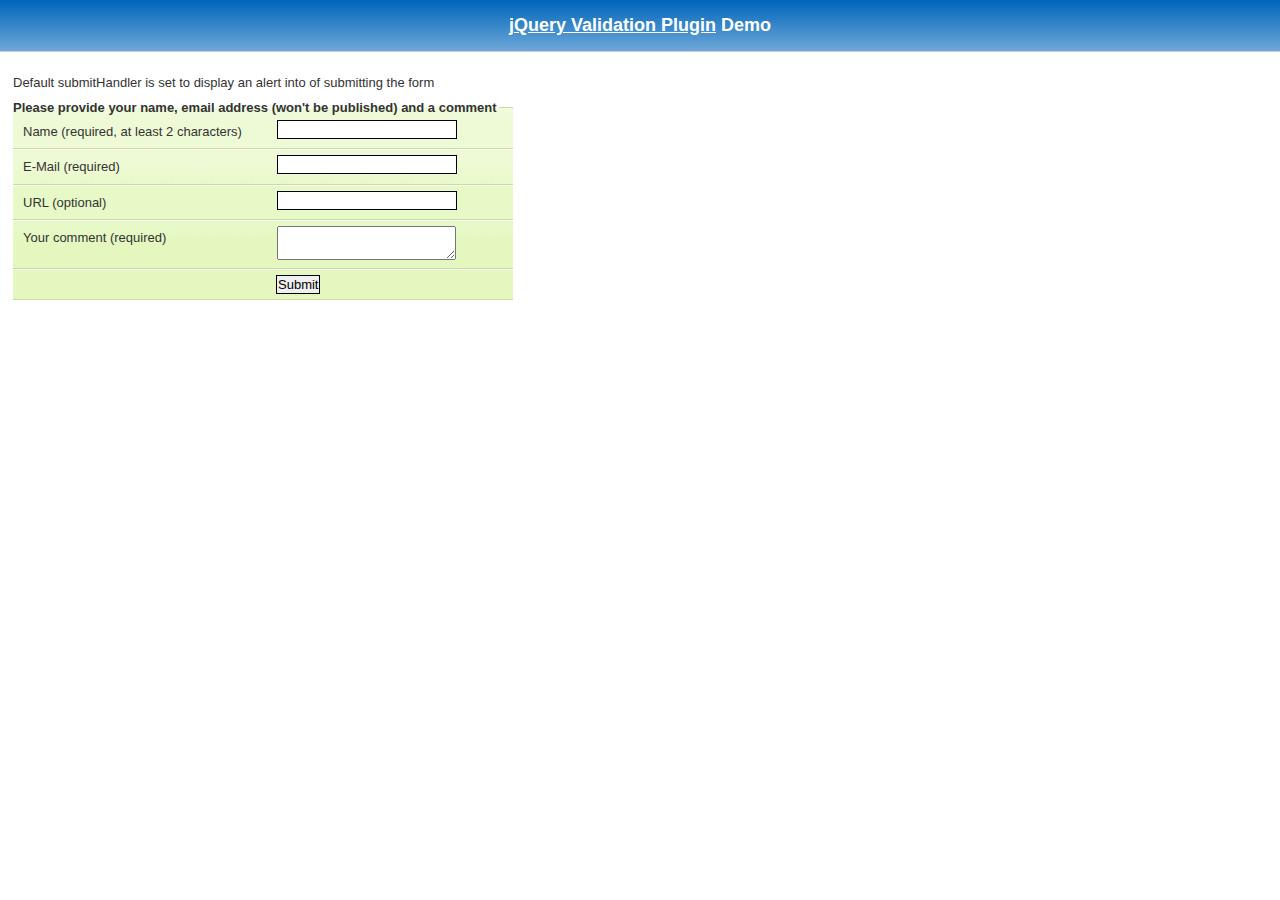
<file: src/templateWebSiteProduct/assets/jquery-validation/demo/requirejs/index.html>
<!DOCTYPE html>
<html lang="en">
	<head>
		<meta charset="utf-8">
		<title>jQuery validation plug-in - requirejs demo</title>

		<link rel="stylesheet" href="../css/screen.css">

		<style type="text/css">
			#commentForm { width: 500px; }
			#commentForm label { width: 250px; }
			#commentForm label.error, #commentForm input.submit { margin-left: 253px; }
		</style>
</head>
<body>

	<h1 id="banner"><a href="http://jqueryvalidation.org/">jQuery Validation Plugin</a> Demo</h1>
	<div id="main">

		<p>Default submitHandler is set to display an alert into of submitting the form</p>
		<form class="cmxform" id="commentForm" method="get" action="">
			<fieldset>
				<legend>Please provide your name, email address (won't be published) and a comment</legend>
				<p>
					<label for="cname">Name (required, at least 2 characters)</label>
					<input id="cname" name="name" minlength="2" type="text" required>
				</p>
				<p>
					<label for="cemail">E-Mail (required)</label>
					<input id="cemail" type="email" name="email" required>
				</p>
				<p>
					<label for="curl">URL (optional)</label>
					<input id="curl" type="url" name="url">
				</p>
				<p>
					<label for="ccomment">Your comment (required)</label>
					<textarea id="ccomment" name="comment" required></textarea>
				</p>
				<p>
					<input class="submit" type="submit" value="Submit">
				</p>
			</fieldset>
		</form>

		<script>
		var require = {
			paths: {
				"jquery": "../../lib/jquery-1.11.1"
			}
		};
		</script>
		<script src="../../lib/require.js" data-main="app.js"></script>
	</div>
</body>
</html>
</file>
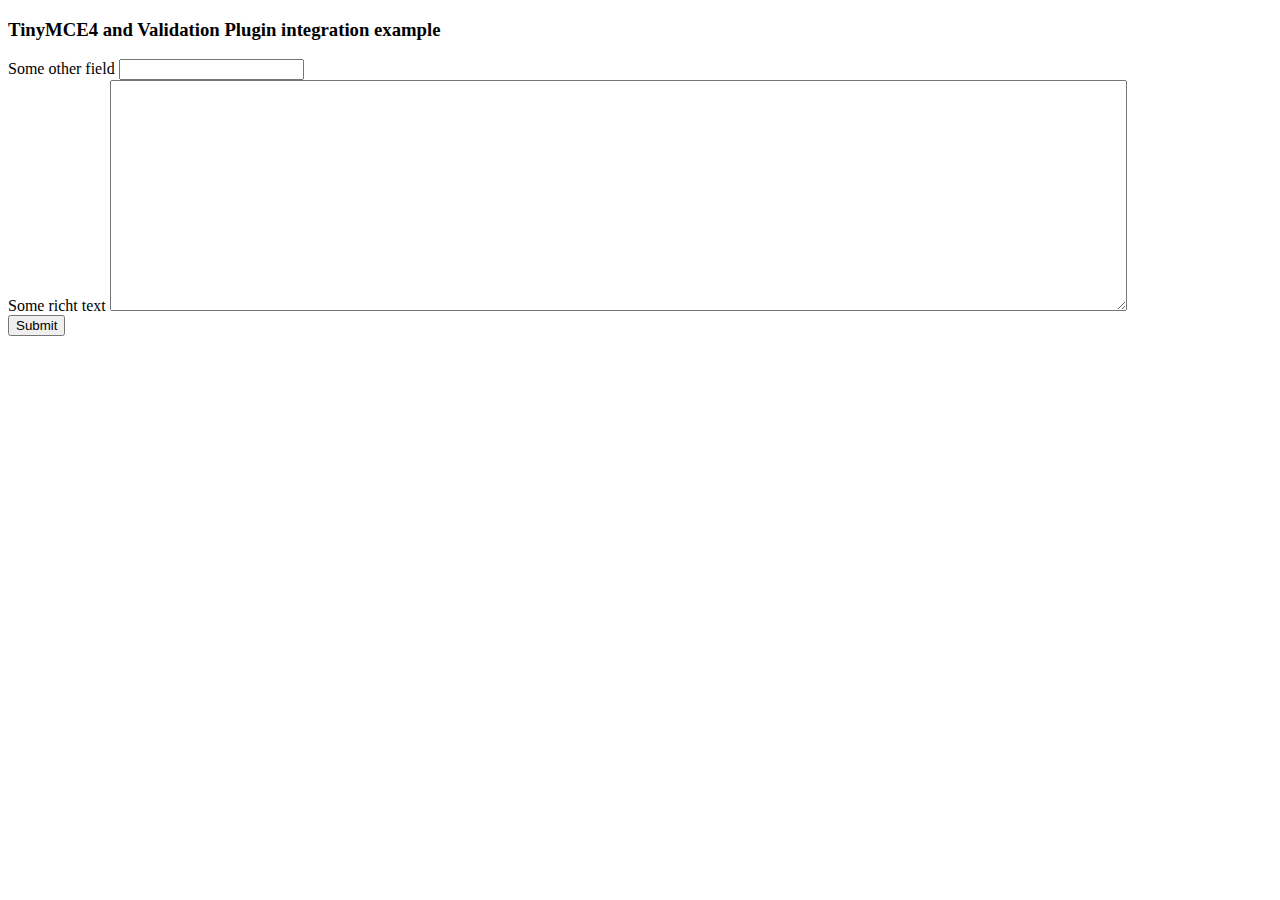
<file: src/templateWebSiteProduct/assets/jquery-validation/demo/tinymce4/index.html>
<!doctype html>
<html lang="en">
<head>
	<meta charset="utf-8">
	<title>jQuery Validation plugin: integration with TinyMCE</title>
	<script src="../../lib/jquery.js"></script>
	<script src="../../dist/jquery.validate.js"></script>
	<script src="//tinymce.cachefly.net/4.1/tinymce.min.js"></script>
	<script>
	tinymce.init({
		mode: "textareas",

		setup: function(editor) {
			editor.on('change', function(e) {
				tinymce.triggerSave();
				$("#" + editor.id).valid();
			});
		}

	});
	$(function() {
		var validator = $("#myform").submit(function() {
			// update underlying textarea before submit validation
			tinyMCE.triggerSave();
		}).validate({
			ignore: "",
			rules: {
				title: "required",
				content: "required"
			},
			errorPlacement: function(label, element) {
				// position error label after generated textarea
				if (element.is("textarea")) {
					label.insertAfter(element.next());
				} else {
					label.insertAfter(element)
				}
			}
		});
		validator.focusInvalid = function() {
			// put focus on tinymce on submit validation
			if (this.settings.focusInvalid) {
				try {
					var toFocus = $(this.findLastActive() || this.errorList.length && this.errorList[0].element || []);
					if (toFocus.is("textarea")) {
						tinyMCE.get(toFocus.attr("id")).focus();
					} else {
						toFocus.filter(":visible").focus();
					}
				} catch (e) {
					// ignore IE throwing errors when focusing hidden elements
				}
			}
		}
	})
	</script>
	<!-- /TinyMCE -->
</head>
<body>
<form id="myform" action="">
	<h3>TinyMCE4 and Validation Plugin integration example</h3>
	<label>Some other field</label>
	<input name="title">
	<br>
	<label>Some richt text</label>
	<textarea id="content" name="content" rows="15" cols="80" style="width: 80%"></textarea>
	<br>
	<input type="submit" name="save" value="Submit">
</form>
</body>
</html>
</file>
<file: src/templateWebSiteProduct/css/style.css>
nav {
	background-color: #fafafa;
}
nav ul {
	margin: 0;
}
nav li { 
	list-style: none;
	display: inline-block;
	padding: 6px 14px 6px 0;
}
</file>
<file: src/templateWebSiteProduct/assets/jquery-validation/demo/marketo/stylesheet.css>
:-moz-any-link :focus {
	outline: none;
}

:focus {
	-moz-outline-style: none;
	outline: none;
}

body {
	font-size: 80%;
	margin: 0;
	padding: 0;
	font-family: tahoma, geneva, sans-serif;
	background-color: #000000;
}

a {
	color: #0653AB;
	outline: 0px;
	text-decoration: none;
}

a:hover {
	outline: 0px;
	text-decoration: underline;
}

img {
	border: 0px;
}

/* s1.0 - Page Containers */
#letterbox {
	margin: 10px auto;
	width: 883px;
	background-color: #364158;
	border: 8px solid #D4D4D4;
	padding: 1px 1px 10px 1px;
}

#header-background {
	background: url(images/back_nav_blue.gif) repeat-x;
	margin: 0px auto;
	padding: 0px;
	height: 73px;
	width: 883px;
	border-top: 4px solid #CCEAFE;
	border-bottom: 4px solid #D4D4D4;
}

#page-container {
	width: 866px;
	margin: 0px auto;
	margin-top: 33px; /* pad from top menu to actions buts*/
	margin-bottom: -11px;
	padding-top: 8px;
	padding-bottom: 8px;
	background-color: #D4D4D4; /* light grey*/
	border-right: 1px solid #464646;
}

#page-content-inner {
	width: 849px;
	margin: 0px auto;
	border-top: 1px solid #9F9FA0;
	border-left: 1px solid #A2A09A;
	background-color: #F4F1E9;
	position: relative;
}

#page-content-inner #col-left {
	width: 210px;
	float: left;
	background-color: #F4F1E9;
}

#page-content-inner #col-main {
	width: 639px;
	background-color: #ffffff;
	position: absolute;
	right: 0px;
	top: 0px;
}

#footer-container {
	width: 866px;
	position: relative;
	left: 8px;
	padding: 2px 0px 10px 0px;
	background-color: #D4D4D4; /* light grey*/
}

/* s2.0 - Global navigation bar */
.nav-global-container {
	width: 880px;
	margin: 0px auto;
	position: relative;
}

* html .nav-global-container { /* ie6 fix*/
	margin-bottom: -6px;
}

.login {
	position: absolute;
	right: 20px;
	text-align: center;
}

.login a,.login a span {
	display: block;
	height: 18px;
	font-size: 11px;
	background: url(images/login-sprite.gif) right -5px no-repeat;
	text-decoration: none;
	font-weight: bold;
	padding: 5px 10px 5px 10px;
	position: relative;
}

.login a:hover {
	color: #000000;
	text-decoration: underline;
}

div.login a span {
	background-position: left -105px;
	width: 4px;
	position: absolute;
	top: 0px;
	left: 0px;
	padding: 5px 0px 5px 0px;;
}

div.login a:hover span {

}

.logo {
	float: left;
	margin: 0px 0px -5px 0px; /* neg marging for ie6 */
}

.logo img {
	border: 0px;
	margin-left: -1px;
}

.nav-global {
	float: left;
	width: 645px;
	margin: 40px 0px 0px 40px;
	background-color: transparent;
}

.nav-global ul {
	margin: 0px;
	padding: 0px;
	list-style: none;
}

.nav-global li {
	float: left;
	white-space: nowrap;
}

div.nav-global li a,div.nav-global li a span {
	background-image: url(images/tab-sprite.gif);
	background-position: right 100px;
	background-repeat: no-repeat;
	height: 32px;
	color: #666666;
	text-decoration: none;
	font: bold 16px 'trebuchet ms';
	margin-right: 15px;
	display: block;
	position: relative;
	padding: 7px 15px 0px 15px;
}

div.nav-global li a:hover {
	background-position: right 0px;
	color: #333333;
}

div.nav-global li a:hover span {
	background-position: left -100px;
	display: block !important;
}

div.nav-global li a span {
	background-position: left 150px;
	width: 4px;
	position: absolute;
	left: 0px;
	top: 0px;
	padding: 7px 0px 0px 0px;
}

body.safari div.nav-global li a span {
	display: none;
}

div.nav-global li a.on,div.nav-global li a.on:hover {
	background-position: right -55px;
	color: #FFFFFF;
}

div.nav-global li a.on span,div.nav-global li a.on:hover span {
	background-position: left -155px;
	display: block !important;
}

div.action-container {
	position: relative;
	top: -45px;
	cursor: pointer;
}

div.action-icon-container {
	position: absolute;
	top: -17px;
	left: -17px;
	z-index: 10;
	width: 100px;
	height: 100px;
	overflow: hidden;
}

div.action-icon {
	border: 0px;
	position: absolute;
	top: -0px;
	left: 0px;
}

div.action-button-container {
	height: 106px;
	width: 180px;
	overflow: hidden;
	position: absolute;
	top: 0px;
	left: 0px;
	z-index: 5;
}

img.action-icon {
	border: 0px;
	position: absolute;
	top: 0px;
	left: 0px;
	z-index: 0
}

div.action-text {
	z-index: 20;
	color: #FFFFFF;
	position: absolute;
	left: 40px;
	top: 12px;
	font: 14px tahoma, geneva;
	padding-top: 30px;
}

div.bigbuttons {
	top: -20px;
}

div.action-header {
	z-index: 21;
	position: absolute;
	left: 40px;
	top: 10px;
}

div.action-header b {
	font: bold 17px tahoma, geneva;
	display: block;
	margin-bottom: 10px;
	color: #0b2c89;
	position: absolute;
	top: 0px;
	left: 0px;
	width: 130px;
}

div.action-header b.shadow {
	top: 1px;
	left: 1px;
	color: #d5d5d5;
}

img.action-button {
	position: relative;
}

div.hover img.action-button {
	top: -131px;
}

div.on img.action-button {
	top: -261px;
}

/* s3.0 - top of content Action Buttons */
.action-buttons {
	width: 100%; /* ie6 requires */
}

.action-buttons ul {
	position: relative;
	padding: 0px;
}

.action-buttons li {
	position: relative; /* ie6 fix */
	float: left;
	list-style: none;
	text-align: center;
	line-height: 16px;
	margin: -61px 0px 0px 0px;
}

.action-home li {
	margin: -49px 0px 0px 0px;
}

.action-buttons  a {
	display: block;
	height: 110px;
	width: 175px;
	padding: 14px 0px 0px 25px;
	text-decoration: none;
	font-size: 12px;
	font-weight: bold;
	color: #ffffff;
}

.action-buttons li span {
	color: #053880;
	line-height: 47px;
	font-size: 17px;
}

div.action-bottom {
	margin: 15px 0px 10px 0px;
	float: left;
}

div.action-bottom a {
	height: 61px;
	width: 178px;
	border: 0px;
	background: url(images/action-bottom.gif) no-repeat 0px 0px;
	color: #0b2c89;
	float: left;
	position: relative;
	font: bold 17px tahoma, geneva;
	text-decoration: none;
	margin-right: 10px;
}

div.action-bottom a span {
	position: absolute;
	top: 15px;
	left: 40px;
}

div.action-bottom a span.shadow {
	top: 16px;
	left: 41px;
	color: #d4d4d4;
}

.line-grey {
	background: url(images/line-grey.gif) 0 0 repeat-x;
	height: 2px;
	margin: 8px 25px 20px 0;
}

/* s4.0 - Home Hero Area */
.hero-background {
	position: relative;
	width: 880px;
	background: url(images/back_home-hero.jpg) 10px 0px no-repeat;
	height: 211px;
	margin: -20px 0px 45px 0px;
}

.hero-text {
	float: right;
	width: 626px;
	margin-top: 26px;
}

.hero-text a { /* Sign Up Now Button */
	padding: 5px 32px 0px 0px;
	float: right;
}

.hero-text h1 {
	font-size: 2.3em;
	line-height: 1.2em;
	color: #333333;
	font-family: Trebuchet MS;
	margin: 12px 0px 10px 10px;
}

.hero-text h2 {
	margin: 0px;
	font-weight: normal;
	font-size: 1.35em;
	margin: 5px 0px 13px 10px
}

/* s4.1 - Home Left Header tab */
.col-left-header-tab {
	position: relative; /* ie6 fix */
	background: url(images/tab_green.gif) 0 0 no-repeat;
	height: 30px;
	width: 166px;
	text-align: center;
	color: #ffffff;
	font: 20px 'trebuchet ms';
	padding-top: 2px;
	margin-top: -41px;
	margin-left: 20px;
	line-height: 29px;
	margin-bottom: 8px;
	display: block;
}

.col-left-header-tab a {
	color: #FFFFFF;
}

.callout-green {
	background: url(images/back_green-fade.gif) 0 0 repeat-x;
	font-size: 1.2em;
	padding: 10px 15px 20px 13px;
	color: #303B52;
	line-height: 1.4em;
}

/* s4.2 - Home Left Quote */
.callout-tan {
	color: #666666;
}

.callout-tan h1 {
	background: #F4F1E9 url(images/back_tan-fade.gif) 0 0 repeat-y;
	font-size: 1.1em;
	text-align: center;
	margin: 0px;
	padding: 11px 5px 11px 2px;
	color: #333333;
}

.callout-tan p {
	margin: 0px;
	margin-top: 5px;
	line-height: 1.4em;
	padding: 5px 10px 7px 13px;
}

.callout-tan p img {
	float: left;
	margin: 5px 10px 5px 0px;
}

.callout-tan div {
	text-align: left;
	padding: 5px 10px 7px 0px;
	font-weight: bold;
}

/* s4.3 - purple home boxes */
.box-purple {
	background: #C6C8E3 url(images/back_home-icons.png) 0px 0px repeat-x;
	border-left: 1px solid #ffffff;
	color: #333333;
	width: 581px;
	padding: 10px 15px 20px 15px;
}

div.box-purple a {

}

.box-purple h1 {
	font-size: 1.5em;
	margin: 10px 0px -15px 0px;
}

.box-purple li {
	margin: 0px 0px 0px -23px;
	line-height: 1.6em;
	font-size: 1em;
}

.box-purple  div {
	padding: 0px 0px 0px 110px;
}

.icon-text01 {
	background-image: url(images/icon_search-engine-market.png);
	background-repeat: no-repeat;
}

* html .icon-text01 {
	width: 460px; /* must have a width or heigh tag for ie6*/
	background-image: none;
	filter: progid : DXImageTransform . Microsoft .
		AlphaImageLoader(src = "images/icon_search-engine-market.png",
		sizingMethod = "crop");
}

.icon-text02 {
	background: url(images/icon_landing-pages.png) 0 0 no-repeat;
}

* html .icon-text02 {
	width: 460px; /* must have a width or heigh tag for ie6*/
	background-image: none;
	filter: progid : DXImageTransform . Microsoft .
		AlphaImageLoader(src = "images/icon_landing-pages.png", sizingMethod =
		"crop");
}

.icon-text03 {
	background: url(images/icon_salesforce.png) 0 0 no-repeat;
}

* html .icon-text03 {
	width: 460px; /* must have a width or heigh tag for ie6*/
	background-image: none;
	filter: progid : DXImageTransform . Microsoft .
		AlphaImageLoader(src = "images/icon_salesforce.png", sizingMethod =
		"crop");
}

/* s4.4 - news home boxes */
.callout-news {
	color: #555555;
	float: left;
	width: 49%;
	margin: 10px 1px 0px 0px;
	padding-bottom: 20px;
	text-align: left;
}

.line-news-r {
	border-right: 1px solid #D4D4D4;
}

.callout-news h1 {
	background-color: #EEEEEE;
	font-size: 1.2em;
	margin: 0px;
	padding: 11px 5px 11px 15px;
	color: #333333;
}

.callout-news p {
	margin: 10px 0px 0px 10px;
	padding: 0px 10px 7px 20px;
	background: url(images/news.gif) no-repeat left 1px;
}

.callout-news p a {

}

.callout-news ul {
	list-style-type: none;
	padding: 0;
	margin: 10px 0 0 10px;
}

.callout-news li {
	background: url(images/icon_news.gif) no-repeat left 2px;
	padding: 0px 5px 5px 20px;
}

.callout-news li a {
	display: block;
	margin-bottom: 5px;
}

.callout-news div {
	text-align: right;
}

#scrollup {
	position: relative;
	overflow: hidden;
	height: 440px;
	width: 200px
}

.headline {
	position: absolute;
	top: 600px;
	left: 5px;
	height: 585px;
	width: 190px;
	font: normal 12px tahoma, geneva !important;
}

div.more {
	margin: 5px 0px 0px 0px;
	padding: 0px 10px 0px 0px;
	letter-spacing: inherit;
}

div.more a {
	background: transparent url(images/arrow_r-blue.gif) no-repeat right 2px
		;
	font-weight: bold;
	padding: 0px 20px 0px 0px;
	font-weight: bold;
	text-decoration: none;
}

div.more a:hover {
	text-decoration: underline;
}

/* sX.0 - Left Nav */
.nav-left-back {
	background: url(images/back_nav_side.gif) 0 0 repeat-x;
}

div.empty {
	background: #F1F0E5 url(images/back_green-fade.gif) 0 0 repeat-x;
}

div.empty div.callout-green {

}

.nav-left {
	padding-top: 12px;
	/*background: url(images/logo_marketo_square.gif) 0 0 no-repeat;*/
	width: 210px;
}

.nav-left ul {
	margin: 0px;
	padding: 0px;
	list-style: none;
}

.nav-left li a {
	display: block;
	height: 24px;
	text-decoration: none;
	font-size: 12px;
	font-weight: bold;
	color: #ffffff;
	border-top: 1px solid #B3D38D;
	border-bottom: 1px solid #7CA84E;
	border-left: 1px solid #97B973;
	padding: 6px 0px 0px 20px;
}

.nav-left a:hover,.nav-left a.active:hover,#nav-left-sub a:hover {
	color: #4C6F28;
	background-color: #F4F1E9;
}

.nav-left a.open {
	background-image: url(images/arrow_d-green.gif);
	background-repeat: no-repeat;
	background-position: 6px 11px;
}

.nav-left-header-tab {
	position: relative; /* ie6 fix */
	background: url(images/tab_green.gif) 0 0 no-repeat;
	height: 32px;
	width: 166px;
	text-align: center;
	color: #ffffff;
	margin: -41px 0px 0px 22px;
	line-height: 22px;
	margin-bottom: 8px;
	display: block;
}

div.empty div.nav-left-header-tab {
	background: url(images/tab_green2.gif) 0 0 no-repeat;
}

.nav-left a.active {
	/* background: url(images/arrow_d-green.gif) 5px 10px no-repeat; */
	display: block;
	height: 24px;
	text-decoration: none;
	font-size: 12px;
	font-weight: bold;
	background-color: #F4F1E9;
	color: #4C6F28;
	border-top: 1px solid #D1E5BB;
	border-bottom: 1px solid #B0CB95;
	border-left: 1px solid #DADADA;
	padding: 6px 0px 0px 20px;
}

#nav-left-sub a {
	display: block;
	height: 24px;
	text-decoration: none;
	font-size: 12px;
	font-weight: bold;
	background-color: #D6E8C4;
	color: #4C6F28;
	border-top: 1px solid #D6E8C4;
	border-bottom: 1px solid #B0CB95;
	border-left: 1px solid #97B973;
	border-right: 1px solid #8DBE5A;
	padding: 6px 0px 0px 30px;
}

* html #nav-left-sub { /* ie6 fix */
	margin-top: -1px;
}

*+html #nav-left-sub { /* ie7 fix */
	margin-top: -1px;
}

#nav-left-sub a.active-page {
	display: block;
	height: 24px;
	text-decoration: none;
	font-size: 12px;
	font-weight: bold;
	background-color: #ffffff;
	color: #666666;
	border-top: 0px solid #7CA84E;
	border-bottom: 1px solid #B0CB95;
	border-left: 1px solid #97B973;
	border-right: 0px solid #8DBE5A;
	padding: 6px 0px 0px 30px;
	cursor: default; /* turns off hand icon for link */
}

/* sX.0 -  Main Content */
.main-content {
	color: #666666;
	position: absolute;
	right: 20px;
	padding-top: 20px;
	width: 585px;
	padding-bottom: 20px;
}

div.main-content div.main-content {

}

.main-content h1 {
	color: #5890D1;
	font-size: 1.9em;
	font-family: Trebuchet MS;
	border-bottom: 1px solid #cccccc;
	margin: 0px 10px 0px 0px;
}

.main-content h2 {
	color: #666666;
	font-size: 1.3em;
	font-weight: normal;
	margin: 10px 10px 5px 0px;
}

.main-content p {
	margin: 10px 10px 10px 0px;
	line-height: 1.55em;
}

/* sX.1 -  Main Content Sub Styles */
.sub-grey {
	border-top: 1px solid #D4D4D4;
	border-bottom: 1px solid #D4D4D4;
	background-color: #F4F4F4;
	margin: 10px 10px 0px 0px;
	padding: 0px 10px 20px 15px;
}

.sub-white {
	margin: 10px 10px 0px 0px;
	padding: 0px 10px 20px 15px;
}

img.screen-grab-r {
	margin-right: -8px;
	text-align: right;
	padding: 0px 0px 0px 10px;
}

div.main-content a.screenshot {
	float: right;
	padding: 10px 10px 0px 0px
}

.content-foot {
	border-top: 1px solid #D4D4D4;
	font-size: .9em;
	line-height: 1.45em;
	margin: 10px 20px 0px 0px;
	padding: 10px 10px 30px 0px;
}

div.main-content ul {
	position: relative;
	left: -25px;
}

div.main-content li {
	margin-bottom: 5px;
	list-style-type: disc
}

div.main-content li a {
	color: #6A6CB0;
}

/* sX.0 - Footer */
div.footer {
	color: #666666;
	font-size: .85em;
	font-weight: normal;
	height: 18px;
	margin: 0px auto;
	font-family: Tahoma, Geneva, sans-serif;
	margin-top: 10px;
}

.footer ul {
	list-style-type: none;
}

.footer li {
	float: left;
	border-right: 1px solid #666666;
	padding: 0px 7px 0px 7px;
	margin-top: 3px;
}

.footer a {
	color: #666666;
	text-decoration: none;
}

.footer a:hover {
	color: #0653AB;
	text-decoration: none;
}

.footer li.line-off {
	border-right: 0px solid #ffffff;
}

div.footer strong {
	font-weight: normal;
}

/* sX.0 - General Colors */
.line-grey,.line-grey-tier {
	border-top: 1px solid #A3A3A2;
}

.line-grey-tier {
	padding-bottom: 25px;
}

.bottom {
	height: 10px;
}

div.p10bottom {
	padding-bottom: 10px;
}

.clear {
	clear: both;
}

table.grid {
	background: #EEEEEE;
}

table.grid th {
	background-color: #F4F4F4;
}

table.grid td {
	background-color: #FFFFFF;
}

div.buttonSubmit {
	position: relative;
}

div.buttonSubmit input,div.buttonSubmit span {
	height: 36px;
	position: relative;
	background-image: url(images/button-submit.gif);
	background-repeat: no-repeat;
	background-position: right 0px;
	float: left;
	color: #FFFFFF;
	font-weight: bold;
	padding: 0px 15px 2px 15px;
	margin: 20px 0px 20px 0px;
	border: 0px;
	cursor: pointer;
	z-index: 5;
}

div.buttonSubmit input {
	width: auto;
}

div.buttonSubmit span {
	width: 4px;
	position: absolute;
	left: 0px;
	top: 0px;
	background-position: left -36px;
	padding: 0px 0px 0px 0px;
	z-index: 10;
}

body.safari div.buttonSubmit span {
	display: none
}

div.buttonSubmitHover input {
	background-position: right -72px;
}

div.buttonSubmitHover span {
	background-position: left -108px;
}

a.demoLink {
	padding: 1px 10px 0px 17px;
	height: 24px;
	background: url(images/bullet_triangle_blue.gif) no-repeat 0px 4px;
	display: block;
	float: left;
}

div.callout-tan a {
	background: none;
	color: #0653AB;
	margin: auto;
	display: block;
}

div.callout-tan a:hover {
	background: none;
	color: #0653AB;
}

label.error {
	display: block;
	color: red;
	font-style: italic;
	font-weight: normal;
}

input.error {
	border: 2px solid red;
}

p.demoBlock {
	border-bottom: 1px solid #DDDDDD;
	padding-bottom: 10px;
}

div.left-nav-callout {
	height: 200px;
	width: 190px;
	top: 55px;
	left: 5px;
	position: relative;
	padding-left: 9px;
	padding-top: 13px;
}

div.left-nav-callout img.png {
	position: absolute;
	z-index: 0;
	top: 0px;
	left: 0px;
}

div.left-nav-callout h6 {
	font: bold 14px tahoma, geneva;
	color: #333333;
	height: 36px;
	padding-left: 5px;
	margin: 0px;
	position: relative;
	z-index: 10;
}

div.left-nav-callout a {
	background: url(images/monitor24.gif) no-repeat 0px center;
	padding: 5px 0px 5px 30px;
	display: block;
	font: bold 12px tahoma, geneva;
	color: #336699;
	margin-bottom: 5px;
	position: relative;
	z-index: 10;
	width: 140px;
}

form table td {
	padding: 5px;
}

form table input {
	width: 200px;
	padding: 3px;
	margin: 0px;
}

textarea {
	width: 400px
}

td.label {
	width: 150px;
}

tr.required td.label {
	font-weight: bold;
	background: url(/images/forms/backRequiredGray.gif) no-repeat right
		center;
}

div.subTableDiv {
	width: 500px;
}

div.subTableDiv td.label {
	width: 135px;
}

ul#homeBlog li div.description {
	display: none;
}

td.field input.error, td.field select.error, tr.errorRow td.field input,tr.errorRow td.field select {
	border: 2px solid red;
	background-color: #FFFFD5;
	margin: 0px;
	color: red;
}

tr td.field div.formError {
	display: none;
	color: #FF0000;
}

tr.errorRow td.field div.formError {
	display: block;
	font-weight: normal;
}

div.error {
	color: red;
}

div.error a {
	color: #336699;
	font-size: 12px;
	text-decoration: underline
}

div.tooltip {
	position: absolute;
	left: 30px;
	bottom: 0px;
	display: none; /* in case javascript is disabled */
	width: 170px;
	background-color: #F4F1E9;
	z-index: 100;
	padding: 10px;
	border: 1px solid #CCCCCC;
}

div.offerbox {
	width: 125px;
	float: left;
	position: relative;
}

div.offerbox h3 {
	font: bold 17px tahoma, geneva;
	color: #333333;
	height: 55px;
	margin: 0px auto;
	text-align: center;
}

div.offerbox h4 {
	height: 100px;
	font: normal 13px tahoma, geneva;
	margin: 0px;
}

div.offerbox h5 {
	font: bold 14px tahoma, geneva;
	margin: 0px;
	height: 55px;
}

div.offerbox h5 small {
	float: left;
	font-weight: normal;
	font-size: 10px;
}

div.offerbox div.learnmore {
	padding-left: 25px;
}

div#marketoEditions {
	background: url(images/buynowBack.gif) no-repeat;
	width: 584px;
	height: 376px;
	float: left;
	position: relative;
	margin-bottom: 10px;
}

div.offerHeader {
	background: #0D8BBD;
	position: absolute;
	top: 20px;
	width: 266px;
	height: 34px;
	border: 1px solid #e1e4e2;
}

div.offerHeader span {
	font: 20px 'trebuchet ms';
	color: #FFFFFF;
	position: absolute;
	left: 0px;
	top: 0px;
}

div.offerHeader span.shadow {
	font: 20px 'trebuchet ms';
	color: #333333;
	position: absolute;
}

div.offerbox div.buttonSubmit {
	margin: 5px 0px 0px 10px;
}

div.footerAddress {
	position: absolute;
	bottom: 30px;
	left: 20px;
	color: #666666;
	font-size: 11px;
	display: none;
}
</file>
<file: src/templateWebSiteProduct/assets/jquery-validation/demo/milk/milk.css>
/* GENERAL ELEMENTS */

* { margin: 0; padding: 0; }

body, input, select, textarea { font-family: verdana, arial, helvetica, sans-serif; font-size: 11px; }
body { color: #333;  background-color: #fff; text-align: center; }

a:link { color:#0060BF; text-decoration: underline; }
a:visited { color:#0060BF; text-decoration: underline; }
a:active { color:#0060BF; text-decoration: underline; }
a:hover { color:#000000; text-decoration: underline; }
	
h1, h2, h3, h4, h5, h6 { font-family: "Lucida Grande", "Lucida Sans Unicode", geneva, verdana, arial, helvetica, sans-serif; font-weight: bold; color: #666; }
h1 { font-size: 1.8em; margin: 0em 0em 0.6em 0em; color: #EC5800; }
h2 { font-size: 1.5em; margin: 1.2em 0em 0.4em 0em; }
h3 { font-size: 1.4em; margin: 1.2em 0em 0.4em 0em; color: #EC5800; }
h4 { font-size: 1.2em; margin: 1.2em 0em 0.4em 0em; }
h5 { font-size: 1.0em; margin: 1.2em 0em 0.4em 0em; }
h6 { font-size: 0.8em; margin: 1.2em 0em 0.4em 0em; }

img { border: 0px; }

p { font-size: 1.0em; line-height: 1.3em; margin: 1.2em 0em 1.2em 0em; }
li > p { margin-top: 0.2em; }
pre { font-family: monospace; font-size: 1.0em; }
strong, b { font-weight: bold; }

/* PAGE ELEMENTS */

/* Content */

#content { margin: 0em auto; width: 765px; padding: 10px 0 10px 0; text-align: left; /* Win IE5 */ }
.content { margin-left: 4.5em; margin-right: 4.5em; }
.content ol, .content ul, .content li { font-size: 1.0em; line-height: 1.3em; margin: 0.2em 0 0.1em 1.5em; }
.content ol.terms li { margin-bottom: 1em; }

/* Header */

#header { padding-bottom: 10em; }
#headerlogo { float: left; }
#headerlogo img { width: 188px; height: 83px;  }
#headernav { float: right; }

label { font-weight: bold; }
#reminders label { font-weight: normal; }

table.tabbedtable { padding-left: 3em; }
table.tabbedtable td { padding-bottom: 5px; }
table.tabbedtable label { text-align: right; padding-right: 9px; }
.hiddenlabel { visibility: hidden; }
.largelink { border: 1px solid #cacaca; padding: 10px; background-color: #E8EEF7; font-size: 1.2em; font-weight: bold; }
.largelinkwrap { padding-top: 10px; padding-bottom: 10px; }



#signuptab {
  float:left;
  width:100%;
  background:#fff url("bg.gif") repeat-x bottom;
  font-size: 1.0em;
  line-height: normal;
}
#signuptab ul {
  margin:0;
  padding: 0px 10px 0px 10px;
  list-style:none;
}
#signuptab li {
  float:left;
  background:url("left_white.png") no-repeat left top;
  margin:0;
  padding:0 3px 0 9px;
  border-bottom:1px solid #CACACA;
}
#signuptab a {
  float:left;
  display:block;
  width:.1em;
  background:url("right_white.png") no-repeat right top;
  padding:2px 15px 0px 6px;
  text-decoration:none;
  font-weight:bold;
  color:#fff;
  white-space: nowrap;
}
#signuptab > ul a {width:auto;}
/* Commented Backslash Hack hides rule from IE5-Mac \*/
#signuptab a {float:none;}
/* End IE5-Mac hack */
#signuptab a:hover {
  color:#333;
}
#signuptab #signupcurrent {
  background-position:0 -150px;
  border-width:0;
}
#signuptab #signupcurrent a {
  background-position:100% -150px;
  padding-bottom:1px;
  color:#000;
}
#signuptab li:hover, #signuptab li:hover a {
  background-position:0% -150px;
  color:#000;
}
#signuptab li:hover a {
  background-position:100% -150px;
}

/* Signup box */

#signupbox {
  width: 100%;
  text-align: center;
  margin: 0em auto;
}

#signupwrap {
  border: 1px solid #CACACA;
  border-top: 0;
  text-align: left;
  padding: 35px 10px 20px 30px;
  clear: both;
}

/* Unsupported browsers */

.orange_rbcontent { padding: 0.4em; }
.orange_rbroundbox { width: 100%; }

#unsupported {
  font-weight: bold;
  text-align: left;
}

/*#content {
  padding-top: 15px;
}*/

/* Signup form */

#signupform table {
  border-spacing: 0px;
  border-collapse: collapse;
  empty-cells: show;
}

#signupform .label {
  padding-top: 2px;
  padding-right: 8px;
  vertical-align: top;
  text-align: right;
  width: 125px;
  white-space: nowrap;
}

#signupform .field {
  padding-bottom: 10px;
  white-space: nowrap;
}

#signupform .status {
  padding-top: 2px;
  padding-left: 8px;
  vertical-align: top;
  width: 246px;
  white-space: nowrap;
}

#signupform .textfield {
  width: 150px;
}

#signupform label.error {
  background:url("../images/unchecked.gif") no-repeat 0px 0px;
  padding-left: 16px;
  padding-bottom: 2px;
  font-weight: bold;
  color: #EA5200;
}

#signupform label.checked {
  background:url("../images/checked.gif") no-repeat 0px 0px;
}

#signupform .success_msg {
  font-weight: bold;
  color: #0060BF;
  margin-left: 19px;
}

#signupform #dateformatStatus, #signupform #termsStatus {
  margin-left: 6px;
}

#signupform #dateformat_eu {
 vertical-align: middle;
}

#signupform #ldateformat_eu {
  font-weight: normal;
  vertical-align: middle;
}

#signupform #dateformat_am {
  vertical-align: middle;
}

#signupform #ldateformat_am {
  font-weight: normal;
  vertical-align: middle;
}

#signupform #termswrap {
  float: left;
}

#signupform #terms {
  vertical-align: middle;
  float: left;
  display: block;
  margin-right: 5px;
}

#signupform #lterms {
  font-weight: normal;
  vertical-align: middle;
  float: left;
  display: block;
  width: 350px;
  white-space: normal;
}

#signupform #lsignupsubmit {
  visibility: hidden;
}
</file>
<file: src/templateWebSiteProduct/assets/jquery-validation/demo/css/screen.css>
/**********************************

Use: Main Screen Import

***********************************/

@import "reset.css";
@import "core.css";

@import "cmxformTemplate.css";
@import "cmxform.css";
</file>
<file: src/templateWebSiteProduct/assets/jquery-validation/test/qunit/qunit.css>
/*!
 * QUnit 1.18.0
 * http://qunitjs.com/
 *
 * Copyright jQuery Foundation and other contributors
 * Released under the MIT license
 * http://jquery.org/license
 *
 * Date: 2015-04-03T10:23Z
 */

/** Font Family and Sizes */

#qunit-tests, #qunit-header, #qunit-banner, #qunit-testrunner-toolbar, #qunit-userAgent, #qunit-testresult {
	font-family: "Helvetica Neue Light", "HelveticaNeue-Light", "Helvetica Neue", Calibri, Helvetica, Arial, sans-serif;
}

#qunit-testrunner-toolbar, #qunit-userAgent, #qunit-testresult, #qunit-tests li { font-size: small; }
#qunit-tests { font-size: smaller; }


/** Resets */

#qunit-tests, #qunit-header, #qunit-banner, #qunit-userAgent, #qunit-testresult, #qunit-modulefilter {
	margin: 0;
	padding: 0;
}


/** Header */

#qunit-header {
	padding: 0.5em 0 0.5em 1em;

	color: #8699A4;
	background-color: #0D3349;

	font-size: 1.5em;
	line-height: 1em;
	font-weight: 400;

	border-radius: 5px 5px 0 0;
}

#qunit-header a {
	text-decoration: none;
	color: #C2CCD1;
}

#qunit-header a:hover,
#qunit-header a:focus {
	color: #FFF;
}

#qunit-testrunner-toolbar label {
	display: inline-block;
	padding: 0 0.5em 0 0.1em;
}

#qunit-banner {
	height: 5px;
}

#qunit-testrunner-toolbar {
	padding: 0.5em 1em 0.5em 1em;
	color: #5E740B;
	background-color: #EEE;
	overflow: hidden;
}

#qunit-userAgent {
	padding: 0.5em 1em 0.5em 1em;
	background-color: #2B81AF;
	color: #FFF;
	text-shadow: rgba(0, 0, 0, 0.5) 2px 2px 1px;
}

#qunit-modulefilter-container {
	float: right;
	padding: 0.2em;
}

.qunit-url-config {
	display: inline-block;
	padding: 0.1em;
}

.qunit-filter {
	display: block;
	float: right;
	margin-left: 1em;
}

/** Tests: Pass/Fail */

#qunit-tests {
	list-style-position: inside;
}

#qunit-tests li {
	padding: 0.4em 1em 0.4em 1em;
	border-bottom: 1px solid #FFF;
	list-style-position: inside;
}

#qunit-tests > li {
	display: none;
}

#qunit-tests li.running,
#qunit-tests li.pass,
#qunit-tests li.fail,
#qunit-tests li.skipped {
	display: list-item;
}

#qunit-tests.hidepass li.running,
#qunit-tests.hidepass li.pass {
	visibility: hidden;
	position: absolute;
	width:   0px;
	height:  0px;
	padding: 0;
	border:  0;
	margin:  0;
}

#qunit-tests li strong {
	cursor: pointer;
}

#qunit-tests li.skipped strong {
	cursor: default;
}

#qunit-tests li a {
	padding: 0.5em;
	color: #C2CCD1;
	text-decoration: none;
}

#qunit-tests li p a {
	padding: 0.25em;
	color: #6B6464;
}
#qunit-tests li a:hover,
#qunit-tests li a:focus {
	color: #000;
}

#qunit-tests li .runtime {
	float: right;
	font-size: smaller;
}

.qunit-assert-list {
	margin-top: 0.5em;
	padding: 0.5em;

	background-color: #FFF;

	border-radius: 5px;
}

.qunit-collapsed {
	display: none;
}

#qunit-tests table {
	border-collapse: collapse;
	margin-top: 0.2em;
}

#qunit-tests th {
	text-align: right;
	vertical-align: top;
	padding: 0 0.5em 0 0;
}

#qunit-tests td {
	vertical-align: top;
}

#qunit-tests pre {
	margin: 0;
	white-space: pre-wrap;
	word-wrap: break-word;
}

#qunit-tests del {
	background-color: #E0F2BE;
	color: #374E0C;
	text-decoration: none;
}

#qunit-tests ins {
	background-color: #FFCACA;
	color: #500;
	text-decoration: none;
}

/*** Test Counts */

#qunit-tests b.counts                       { color: #000; }
#qunit-tests b.passed                       { color: #5E740B; }
#qunit-tests b.failed                       { color: #710909; }

#qunit-tests li li {
	padding: 5px;
	background-color: #FFF;
	border-bottom: none;
	list-style-position: inside;
}

/*** Passing Styles */

#qunit-tests li li.pass {
	color: #3C510C;
	background-color: #FFF;
	border-left: 10px solid #C6E746;
}

#qunit-tests .pass                          { color: #528CE0; background-color: #D2E0E6; }
#qunit-tests .pass .test-name               { color: #366097; }

#qunit-tests .pass .test-actual,
#qunit-tests .pass .test-expected           { color: #999; }

#qunit-banner.qunit-pass                    { background-color: #C6E746; }

/*** Failing Styles */

#qunit-tests li li.fail {
	color: #710909;
	background-color: #FFF;
	border-left: 10px solid #EE5757;
	white-space: pre;
}

#qunit-tests > li:last-child {
	border-radius: 0 0 5px 5px;
}

#qunit-tests .fail                          { color: #000; background-color: #EE5757; }
#qunit-tests .fail .test-name,
#qunit-tests .fail .module-name             { color: #000; }

#qunit-tests .fail .test-actual             { color: #EE5757; }
#qunit-tests .fail .test-expected           { color: #008000; }

#qunit-banner.qunit-fail                    { background-color: #EE5757; }

/*** Skipped tests */

#qunit-tests .skipped {
	background-color: #EBECE9;
}

#qunit-tests .qunit-skipped-label {
	background-color: #F4FF77;
	display: inline-block;
	font-style: normal;
	color: #366097;
	line-height: 1.8em;
	padding: 0 0.5em;
	margin: -0.4em 0.4em -0.4em 0;
}

/** Result */

#qunit-testresult {
	padding: 0.5em 1em 0.5em 1em;

	color: #2B81AF;
	background-color: #D2E0E6;

	border-bottom: 1px solid #FFF;
}
#qunit-testresult .module-name {
	font-weight: 700;
}

/** Fixture */

#qunit-fixture {
	position: absolute;
	top: -10000px;
	left: -10000px;
	width: 1000px;
	height: 1000px;
}
</file>
